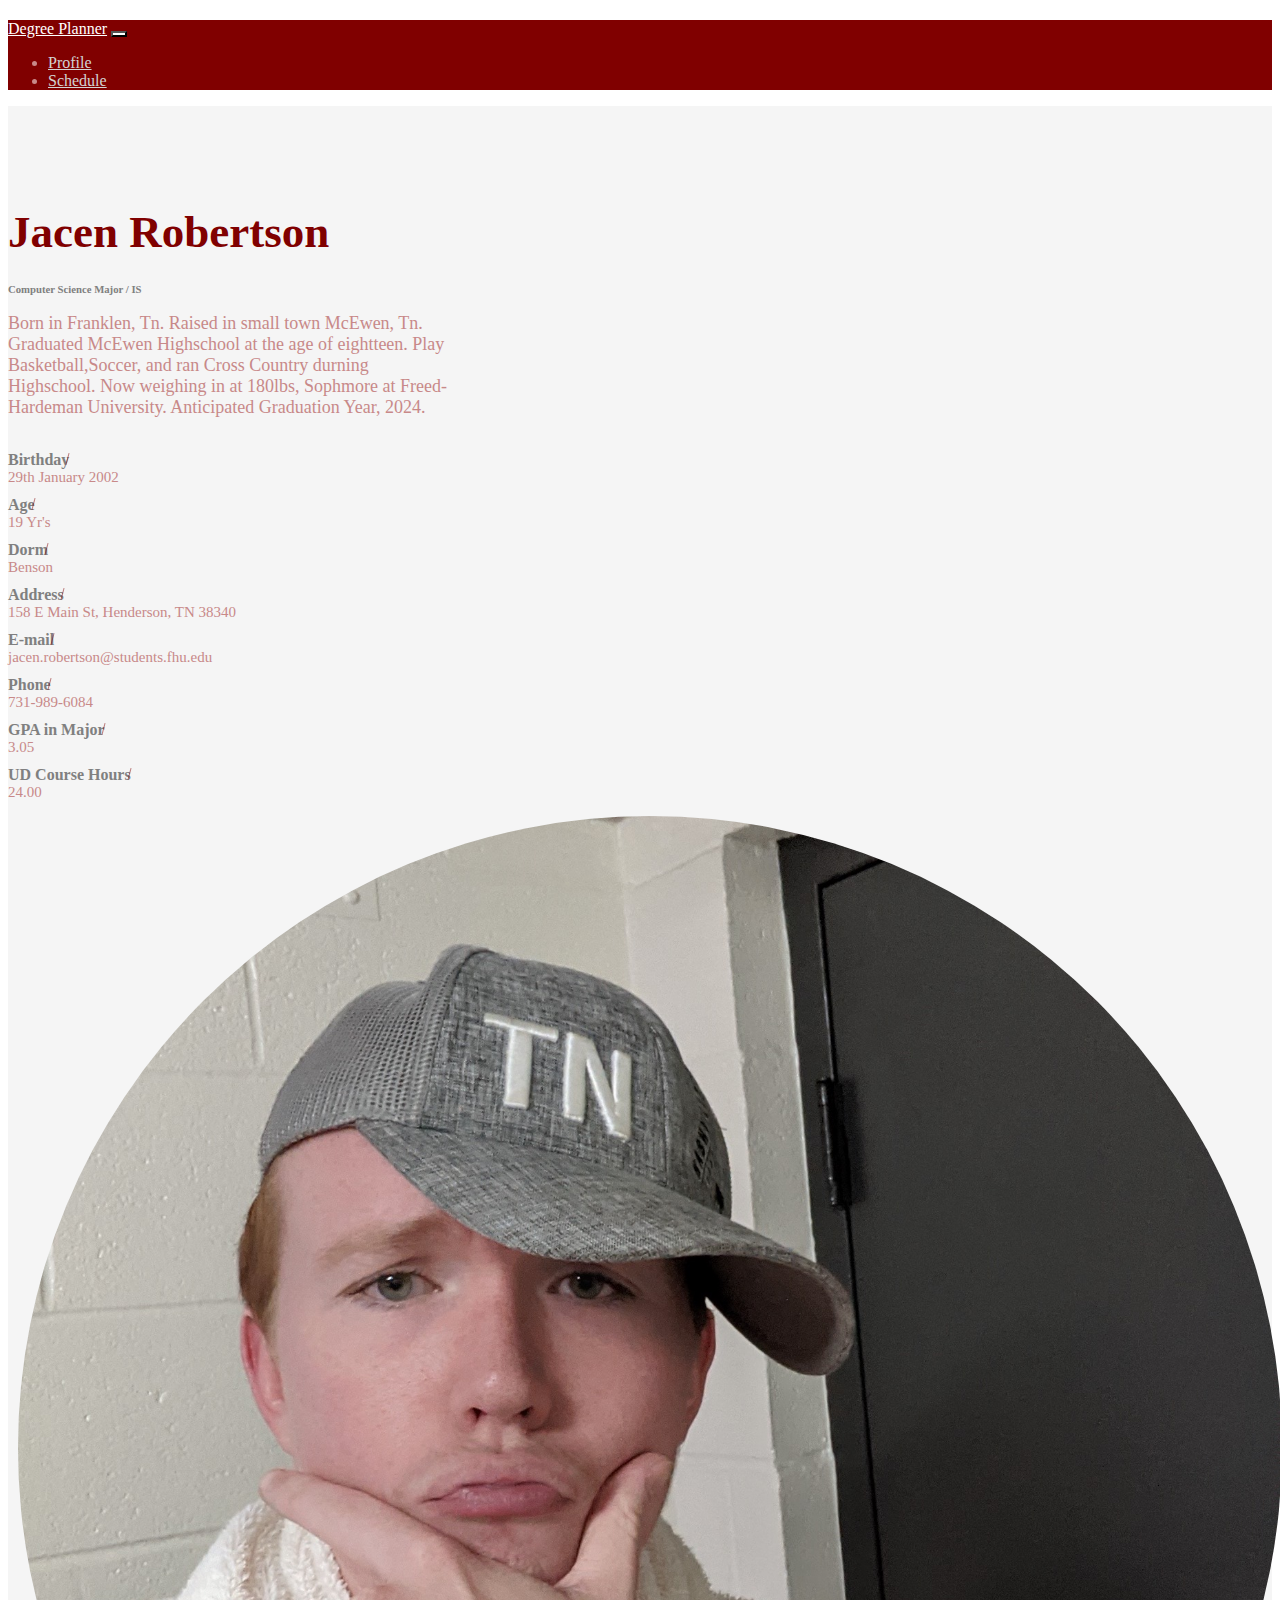
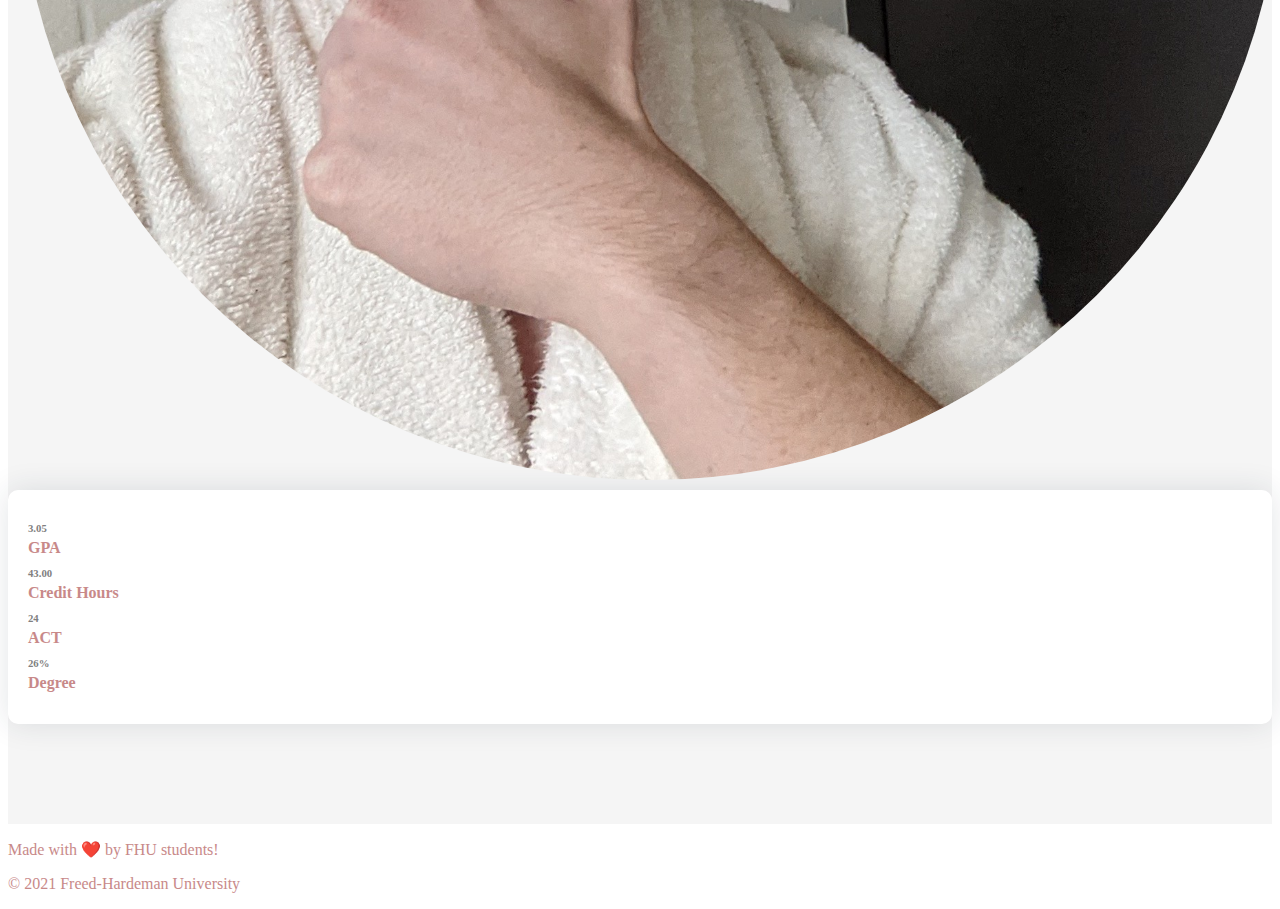
<file: index.html>
<!DOCTYPE html>
<html lang="en" class="h-100">
  <head>
    <!-- Required meta tags -->
    <meta charset="utf-8" />
    <meta name="viewport" content="width=device-width, initial-scale=1" />

    <!-- Bootstrap CSS -->
    <link
      href="https://cdn.jsdelivr.net/npm/bootstrap@5.1.1/dist/css/bootstrap.min.css"
      rel="stylesheet"
      integrity="sha384-F3w7mX95PdgyTmZZMECAngseQB83DfGTowi0iMjiWaeVhAn4FJkqJByhZMI3AhiU"
      crossorigin="anonymous"
    />

    <link rel="preconnect" href="https://fonts.googleapis.com" />
    <link rel="preconnect" href="https://fonts.gstatic.com" crossorigin />
    <link
      href="https://fonts.googleapis.com/css2?family=Nunito+Sans:wght@200;300;400;600;800&display=swap"
      rel="stylesheet"
    />

    <link rel="stylesheet" href="styleprofile.css" />
    <title>Degree Plannr | Dashboard</title>
  </head>
  <body class="d-flex flex-column h-100">

    <!-- TODO -->
    <!-- Navbar -->
    <nav class="navbar fixed-top navbar-expand-lg navbar-light" style="background-color: maroon;">
      <div class="container-fluid">
        <a class="navbar-brand" href="#" style="color: white;">Degree Planner</a>
        <button class="navbar-toggler" type="button" style="background-color: white;" data-bs-toggle="collapse" data-bs-target="#navbarNav" aria-controls="navbarNav" aria-expanded="false" aria-label="Toggle navigation">
          <span class="navbar-toggler-icon"></span>
        </button>
        <div class="collapse navbar-collapse" id="navbarNav">
          <ul class="navbar-nav">
            <li class="nav-item">
              <a class="nav-link"  href="index.html" style="color: lightgray;">Profile</a>
            </li>
            <li class="nav-item">
              <a class="nav-link" href="schedule.html" style="color: lightgray;">Schedule</a>
            </li>
            <!-- <li class="nav-item">
              <a class="nav-link" href="#">Pricing</a>
            </li>
            <li class="nav-item">
              <a class="nav-link disabled">Disabled</a> -->
            <!-- </li> -->
          </ul>
        </div>
      </div>
    </nav>


    <!-- profile -->
    <section class="section about-section gray-bg" id="about">
      <div class="container">
          <div class="row align-items-center flex-row-reverse">
              <div class="col-lg-6">
                  <div class="about-text go-to">
                      <h3 class="dark-color">Jacen Robertson</h3>
                      <h6 class="theme-color lead">Computer Science Major / IS</h6>
                      <p>Born in Franklen, Tn. Raised in small town McEwen, Tn. Graduated McEwen Highschool at the age of eightteen. Play Basketball,Soccer, and ran Cross Country durning Highschool. Now weighing in at 180lbs, Sophmore at Freed-Hardeman University. Anticipated Graduation Year, 2024. </p>
                      <div class="row about-list">
                          <div class="col-md-6">
                              <div class="media">
                                  <label>Birthday</label>
                                  <p>29th January 2002</p>
                              </div>
                              <div class="media">
                                  <label>Age</label>
                                  <p>19 Yr's</p>
                              </div>
                              <div class="media">
                                  <label>Dorm</label>
                                  <p>Benson</p>
                              </div>
                              <div class="media">
                                  <label>Address</label>
                                  <p>158 E Main St, Henderson, TN 38340</p>
                              </div>
                          </div>
                          <div class="col-md-6">
                              <div class="media">
                                  <label>E-mail</label>
                                  <p>jacen.robertson@students.fhu.edu</p>
                              </div>
                              <div class="media">
                                  <label>Phone</label>
                                  <p>731-989-6084</p>
                              </div>
                              <div class="media">
                                  <label>GPA in Major</label>
                                  <p>3.05</p>
                              </div>
                              <div class="media">
                                  <label>UD Course Hours</label>
                                  <p>24.00</p>
                              </div>
                          </div>
                      </div>
                  </div>
              </div>
              <div class="col-lg-6">
                  <div class="about-avatar">
                      <img src="images/robertson_jacen_assignment.jpg" title="" alt="">
                  </div>
              </div>
          </div>
          <div class="counter">
              <div class="row">
                  <div class="col-6 col-lg-3">
                      <div class="count-data text-center">
                          <h6 class="count h2" data-to="500" data-speed="500">3.05</h6>
                          <p class="m-0px font-w-600">GPA</p>
                      </div>
                  </div>
                  <div class="col-6 col-lg-3">
                      <div class="count-data text-center">
                          <h6 class="count h2" data-to="150" data-speed="150">43.00</h6>
                          <p class="m-0px font-w-600">Credit Hours</p>
                      </div>
                  </div>
                  <div class="col-6 col-lg-3">
                      <div class="count-data text-center">
                          <h6 class="count h2" data-to="850" data-speed="850">24</h6>
                          <p class="m-0px font-w-600">ACT</p>
                      </div>
                  </div>
                  <div class="col-6 col-lg-3">
                      <div class="count-data text-center">
                          <h6 class="count h2" data-to="190" data-speed="190">26%</h6>
                          <p class="m-0px font-w-600">Degree</p>
                      </div>
                  </div>
              </div>
          </div>
      </div>
  </section>


    <!-- Footer -->
    <footer class="mt-auto bg-dark text-light py-4">
      <div class="container-fluid">
        <div class="row">
          <div class="col">
            <p>Made with ❤️ by FHU students!</p>
          </div>

          <div class="col-md-3">
            <p>&copy; 2021 Freed-Hardeman University</p>
          </div>
        </div>
      </div>
    </footer>
         
    <!-- Option 1: Bootstrap Bundle with Popper -->
    <script
      src="https://cdn.jsdelivr.net/npm/bootstrap@5.1.1/dist/js/bootstrap.bundle.min.js"
      integrity="sha384-/bQdsTh/da6pkI1MST/rWKFNjaCP5gBSY4sEBT38Q/9RBh9AH40zEOg7Hlq2THRZ"
      crossorigin="anonymous"
    ></script>

    <script src="app.js"></script>
    
  </body>
</html>
</file>
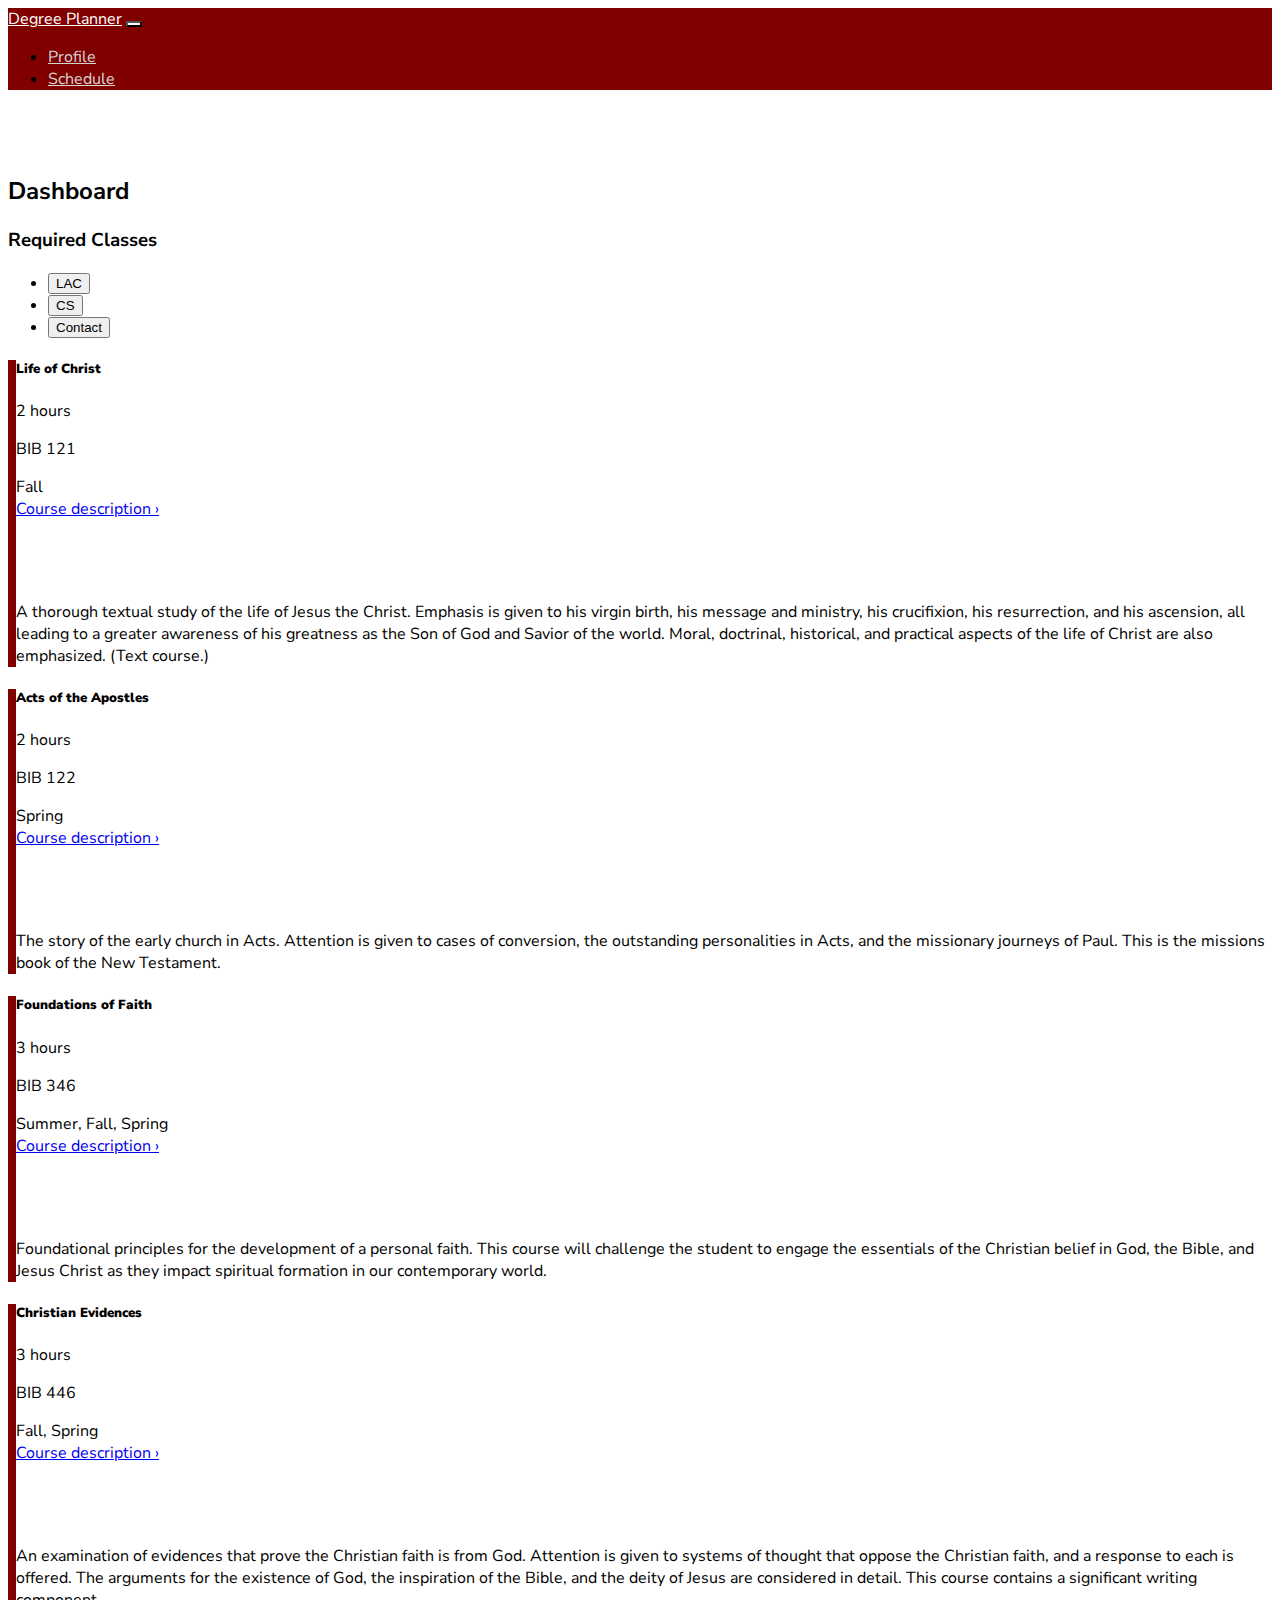
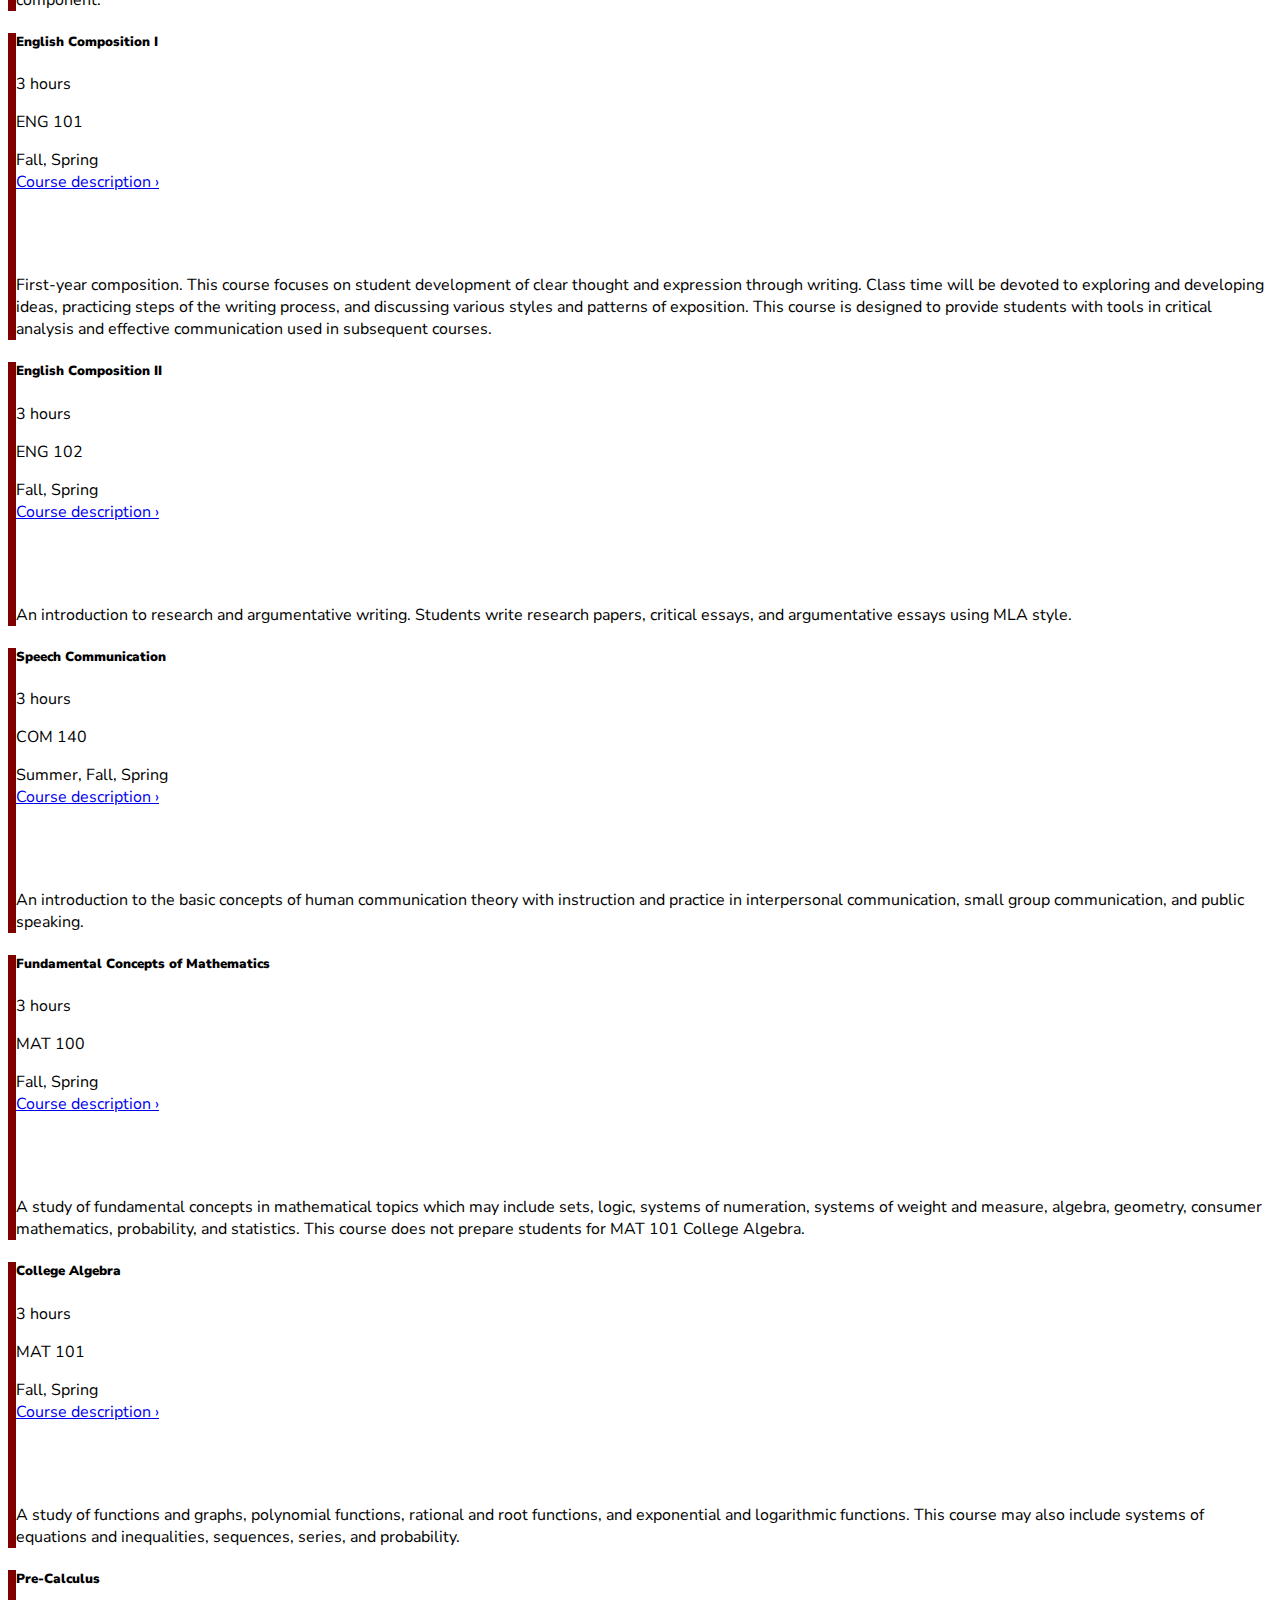
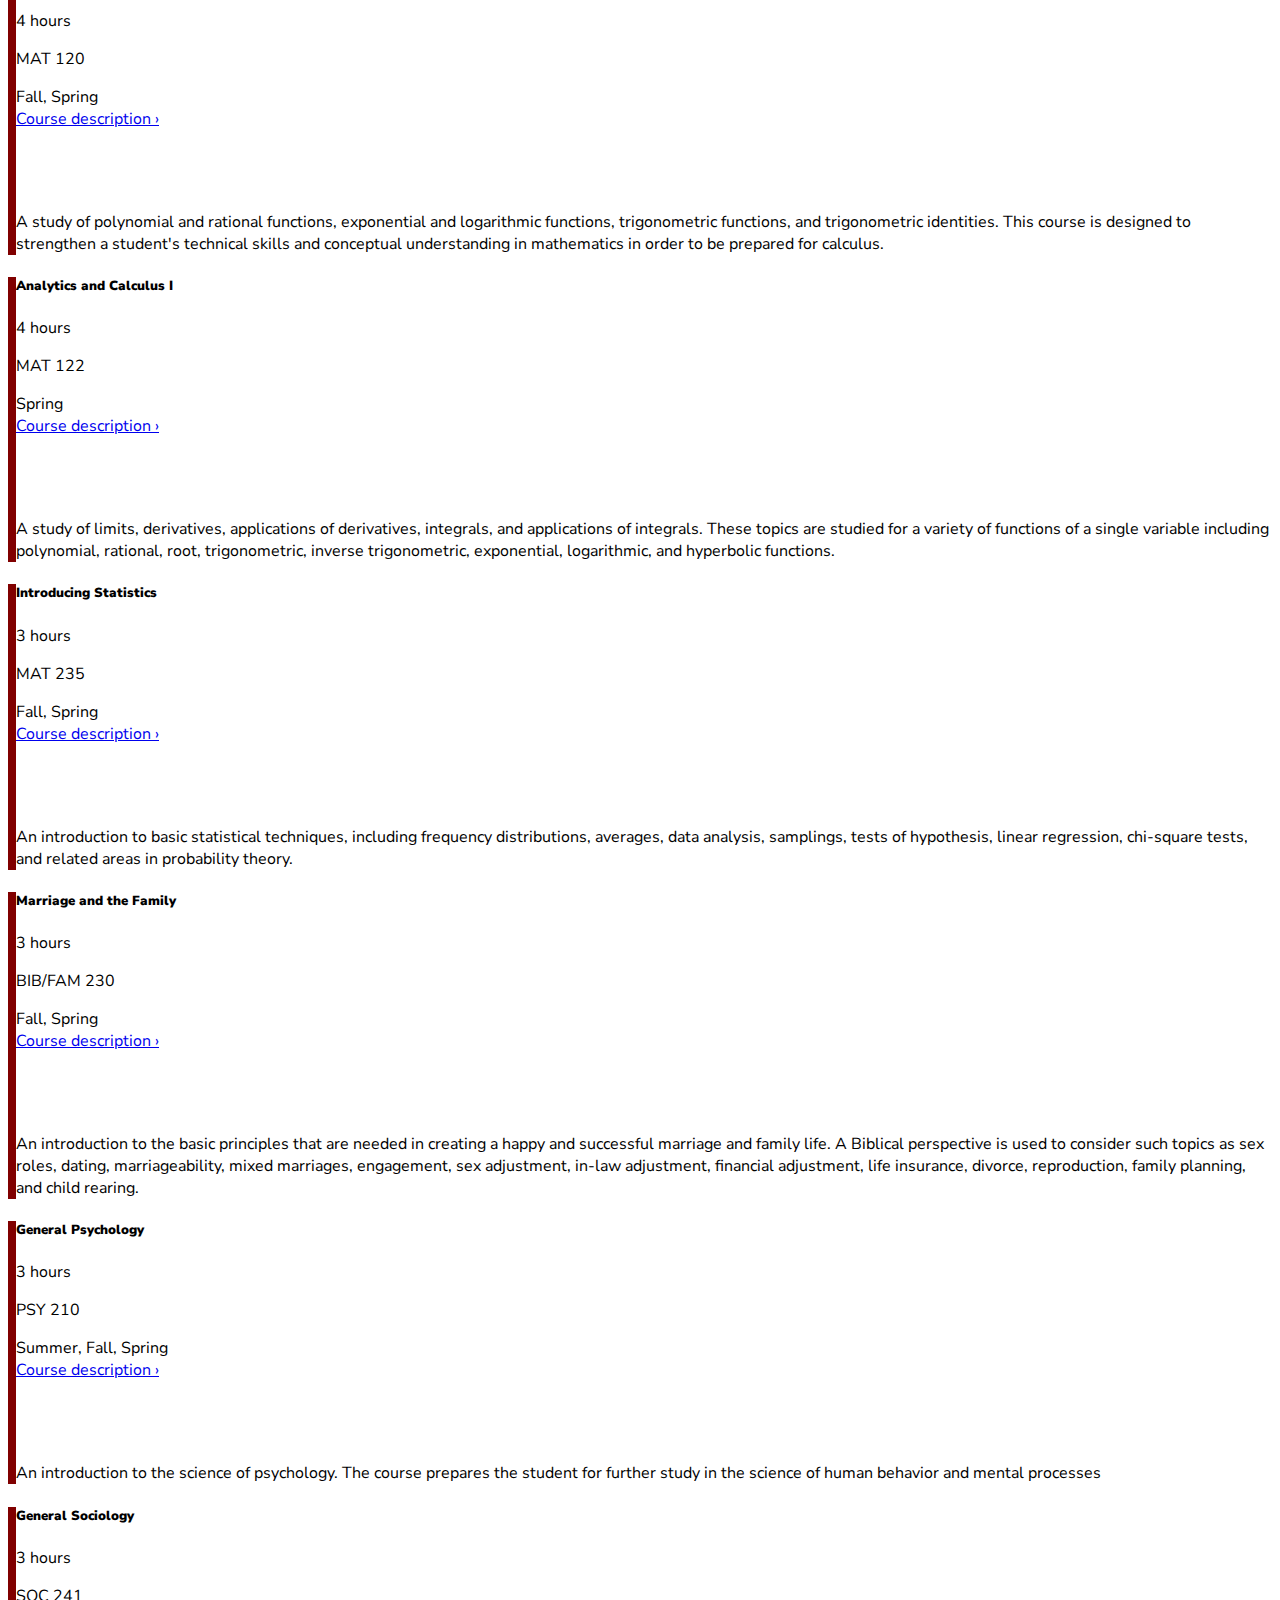
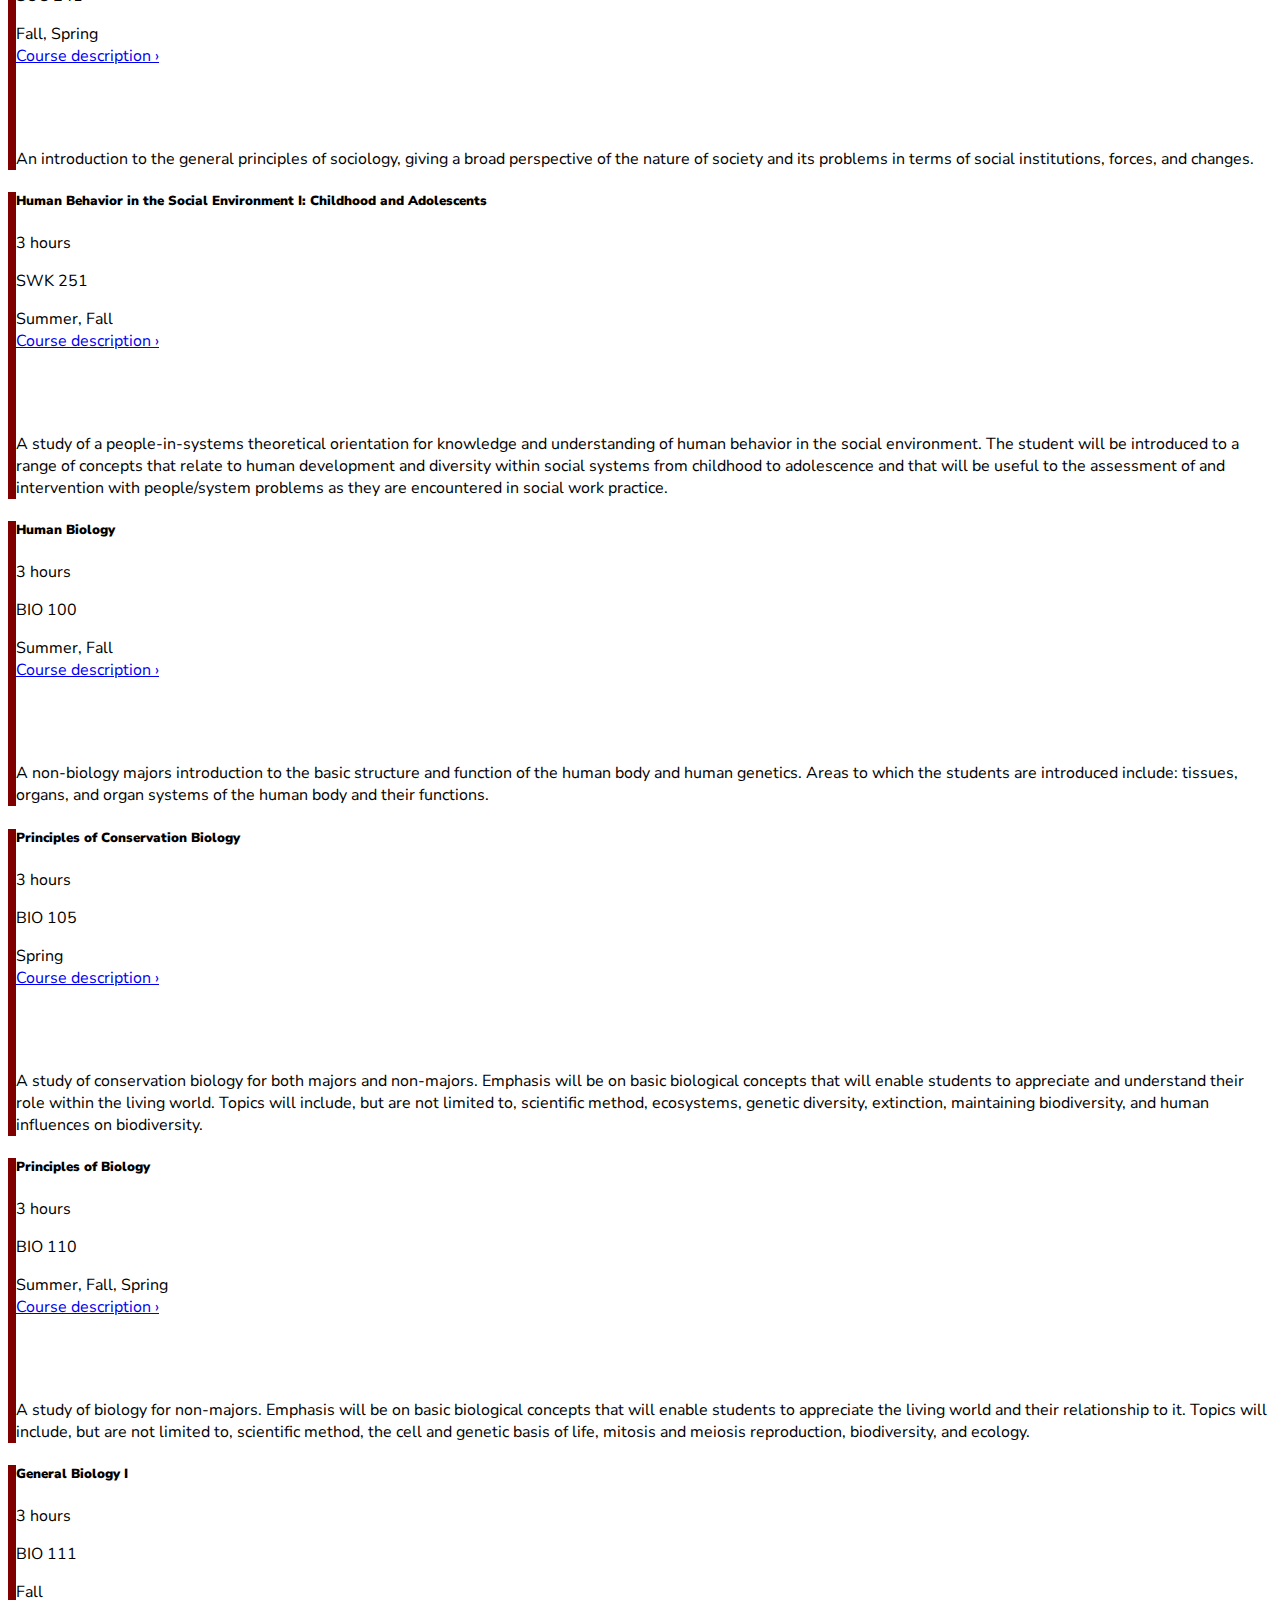
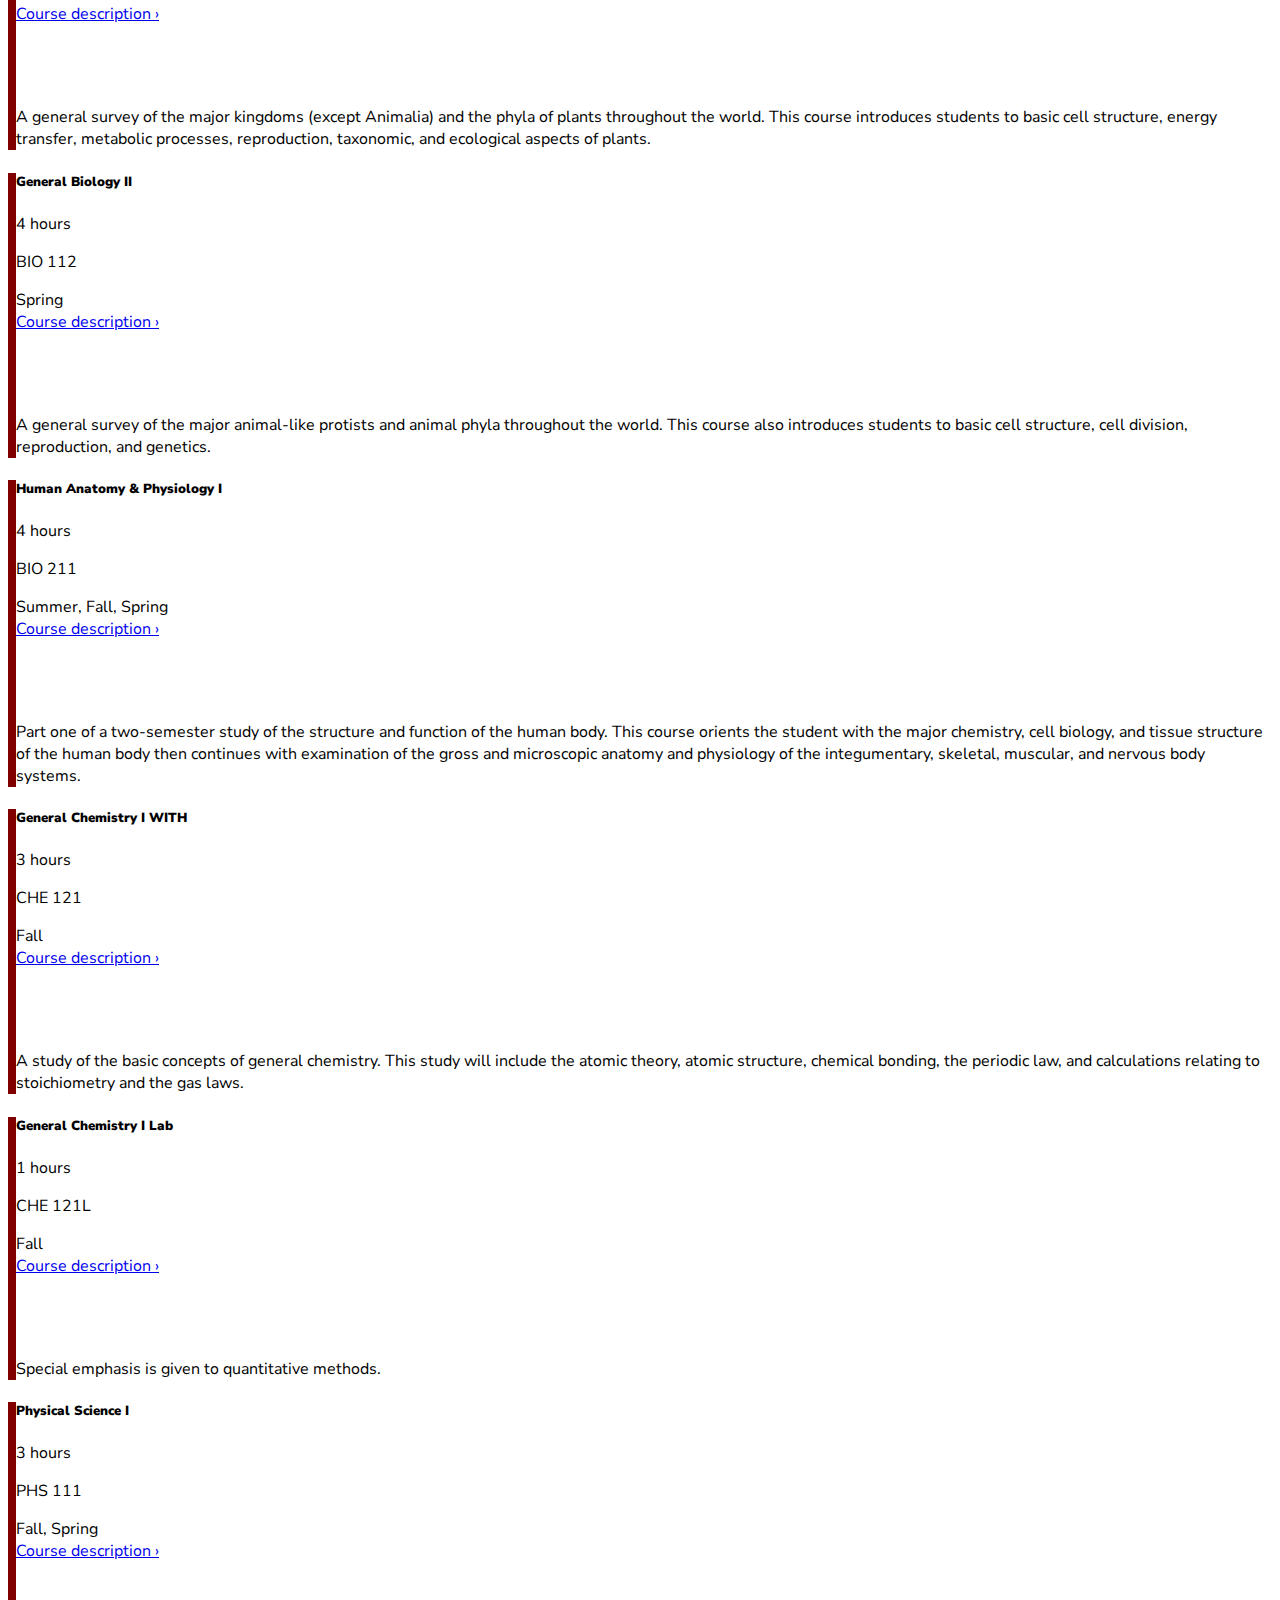
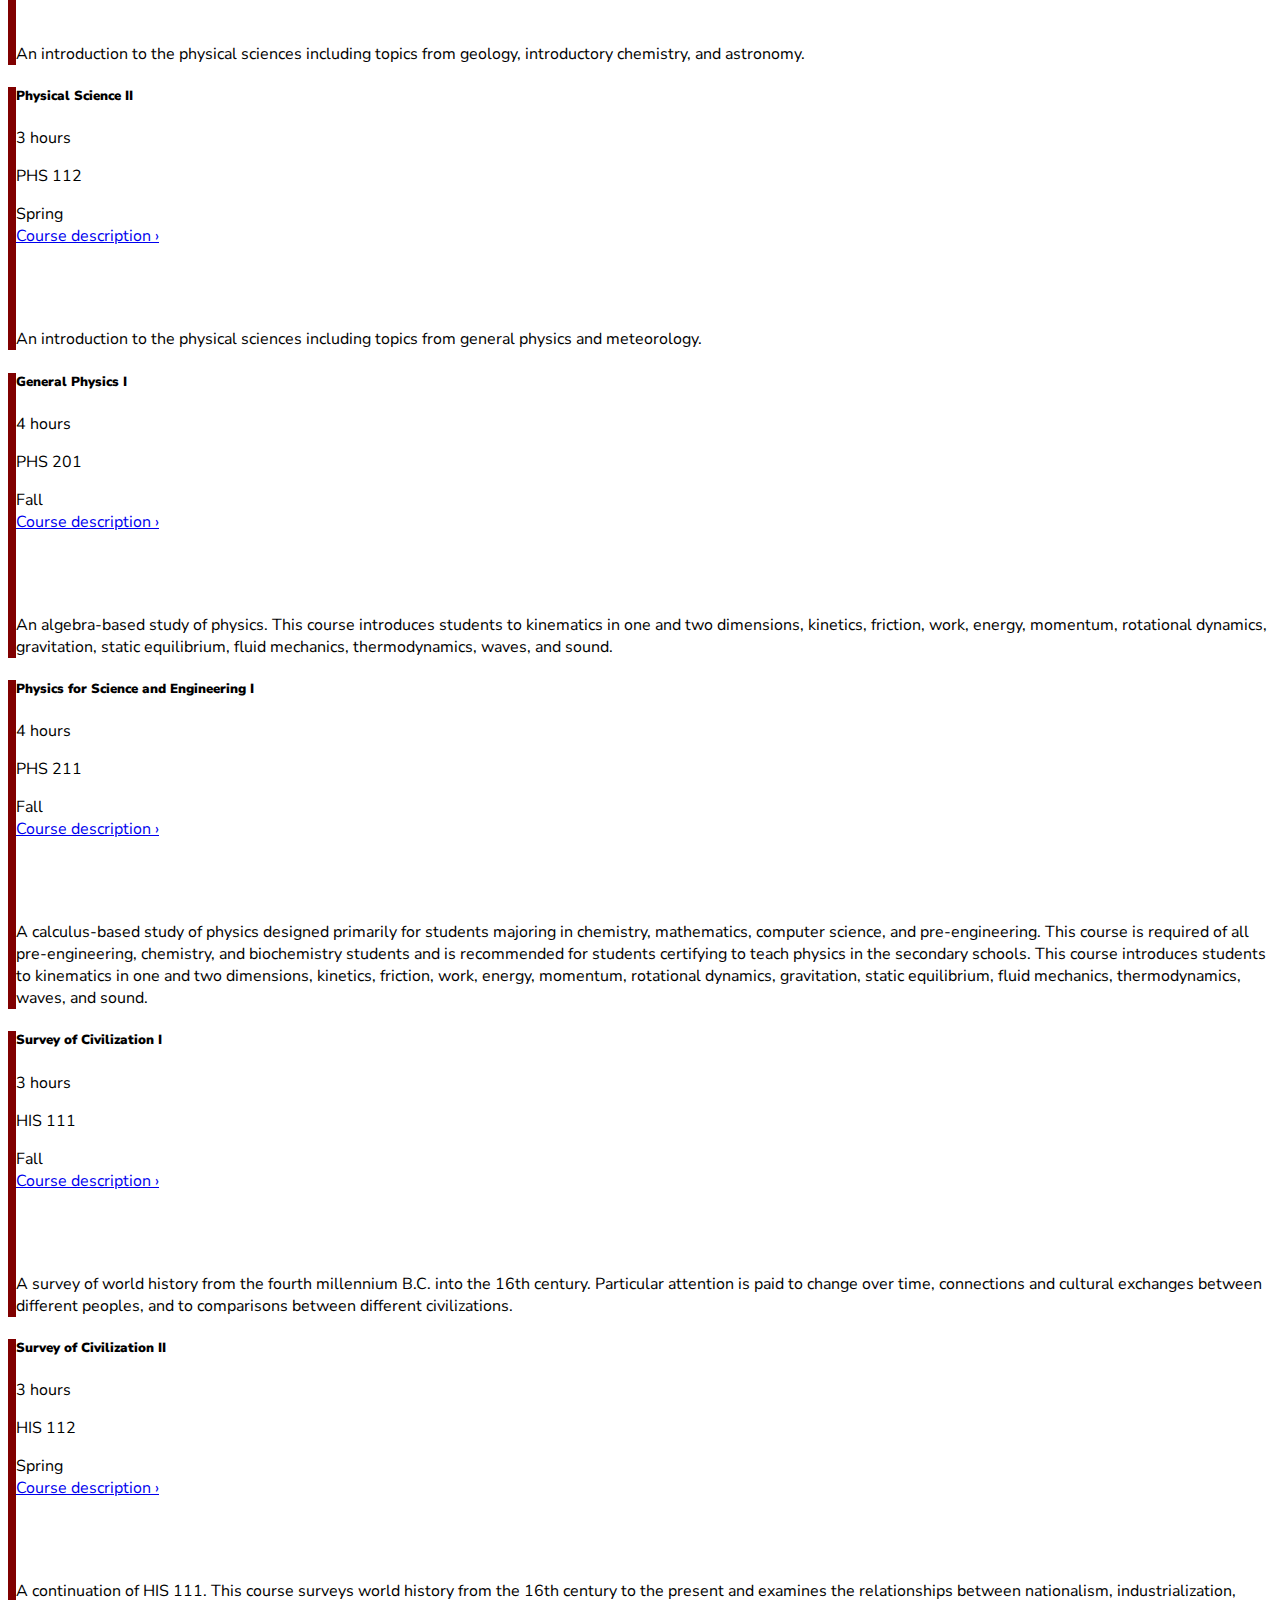
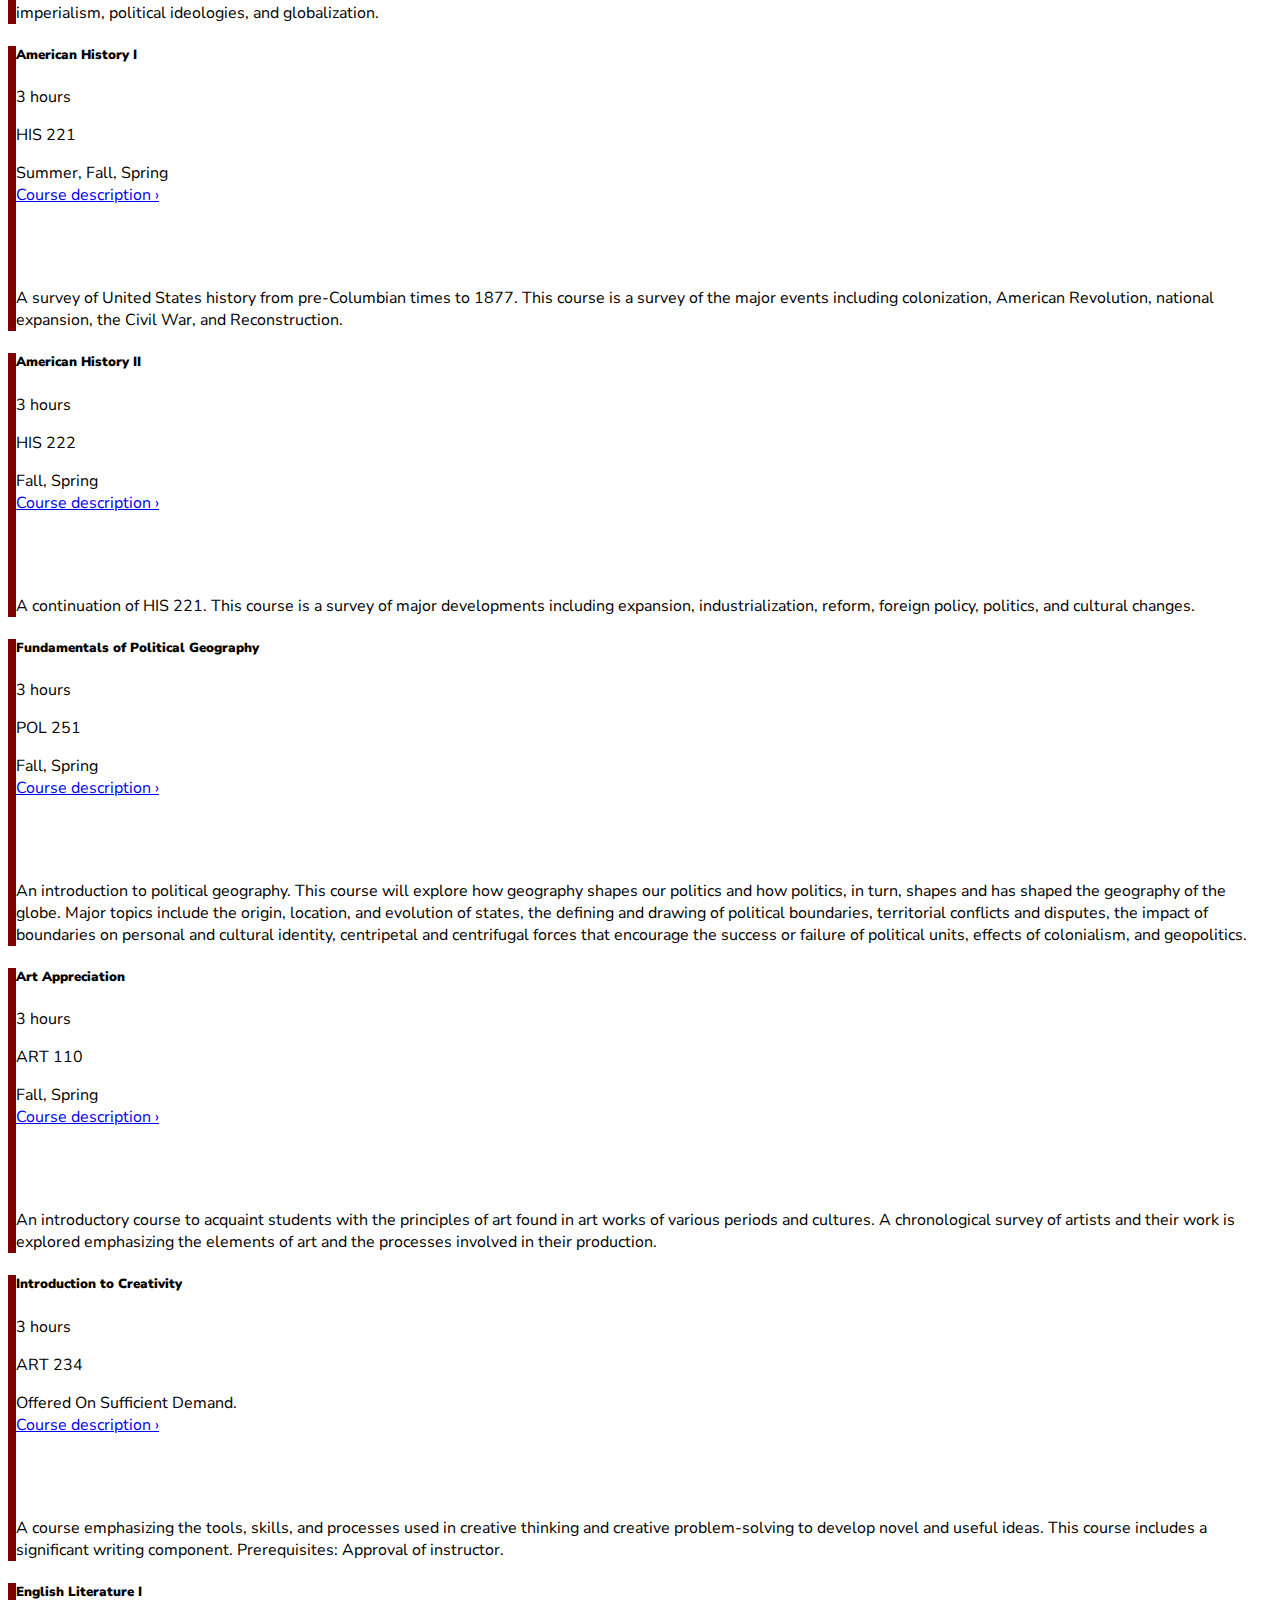
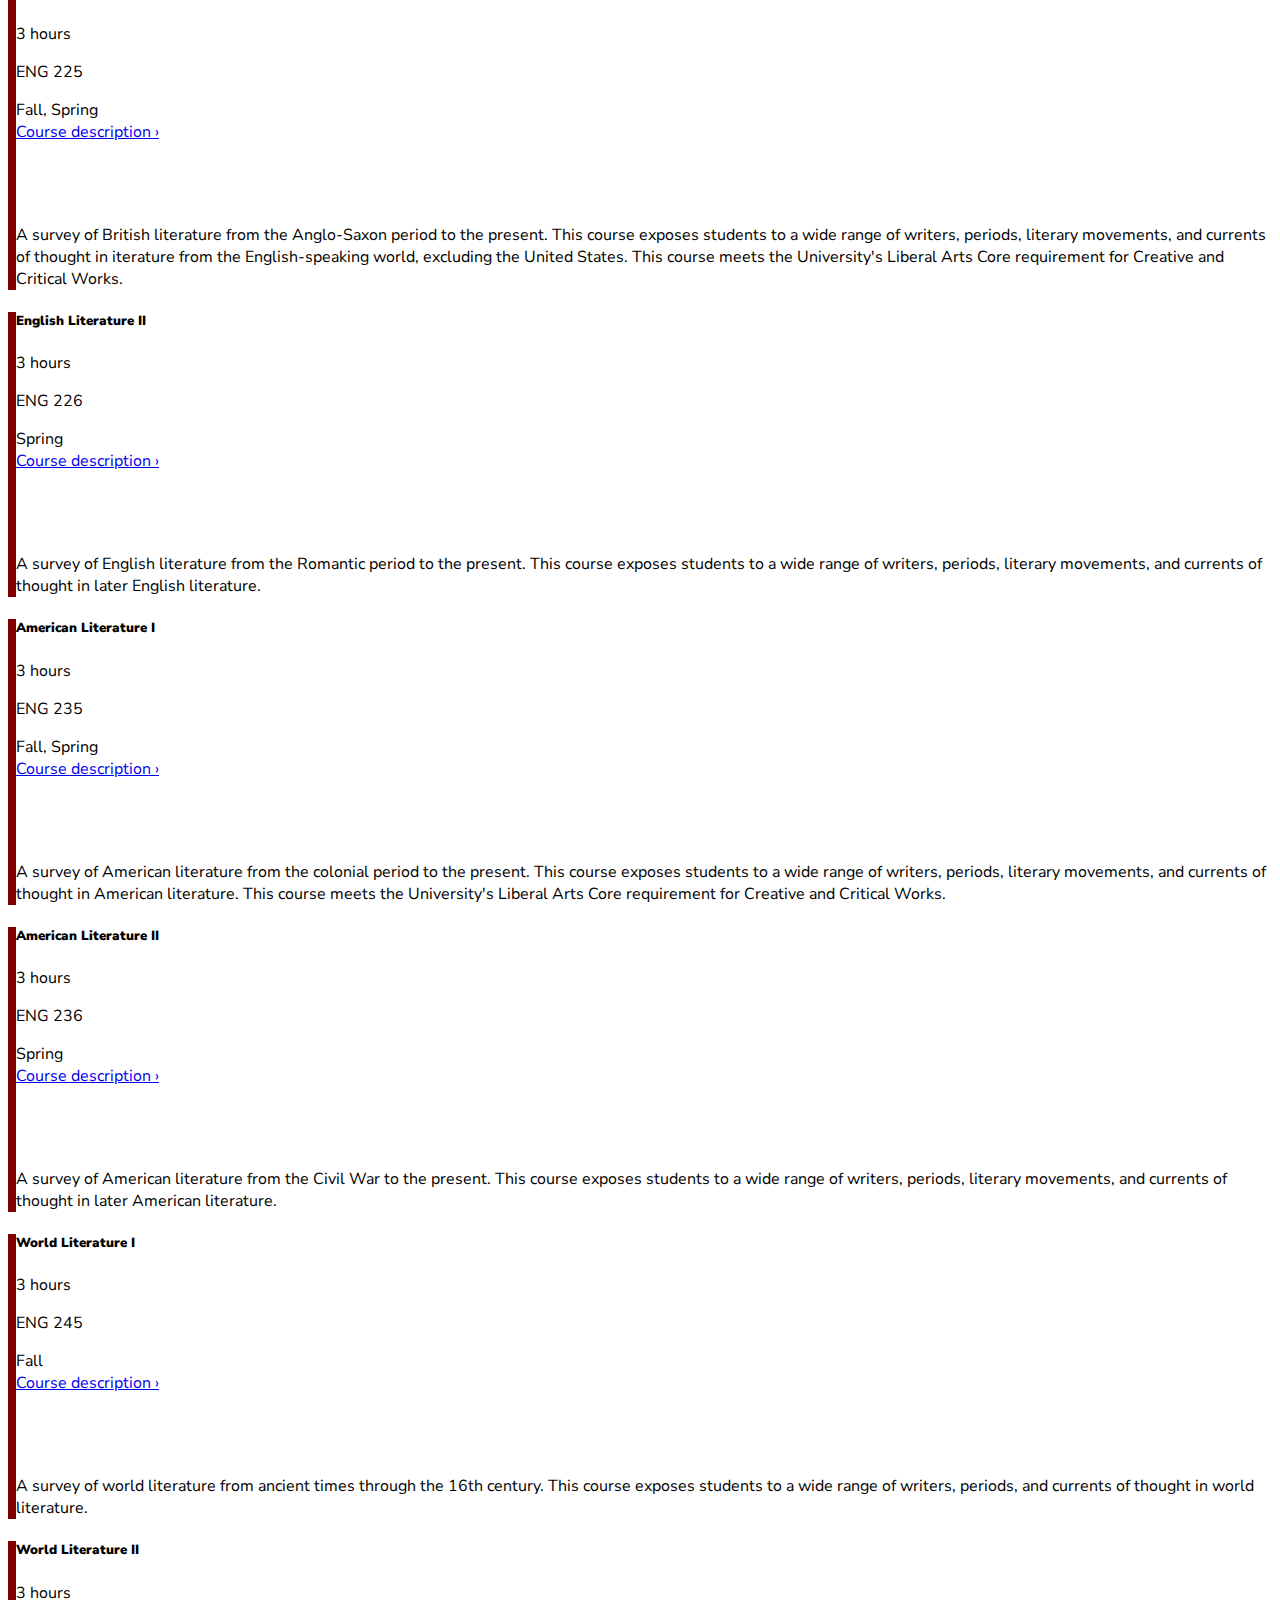
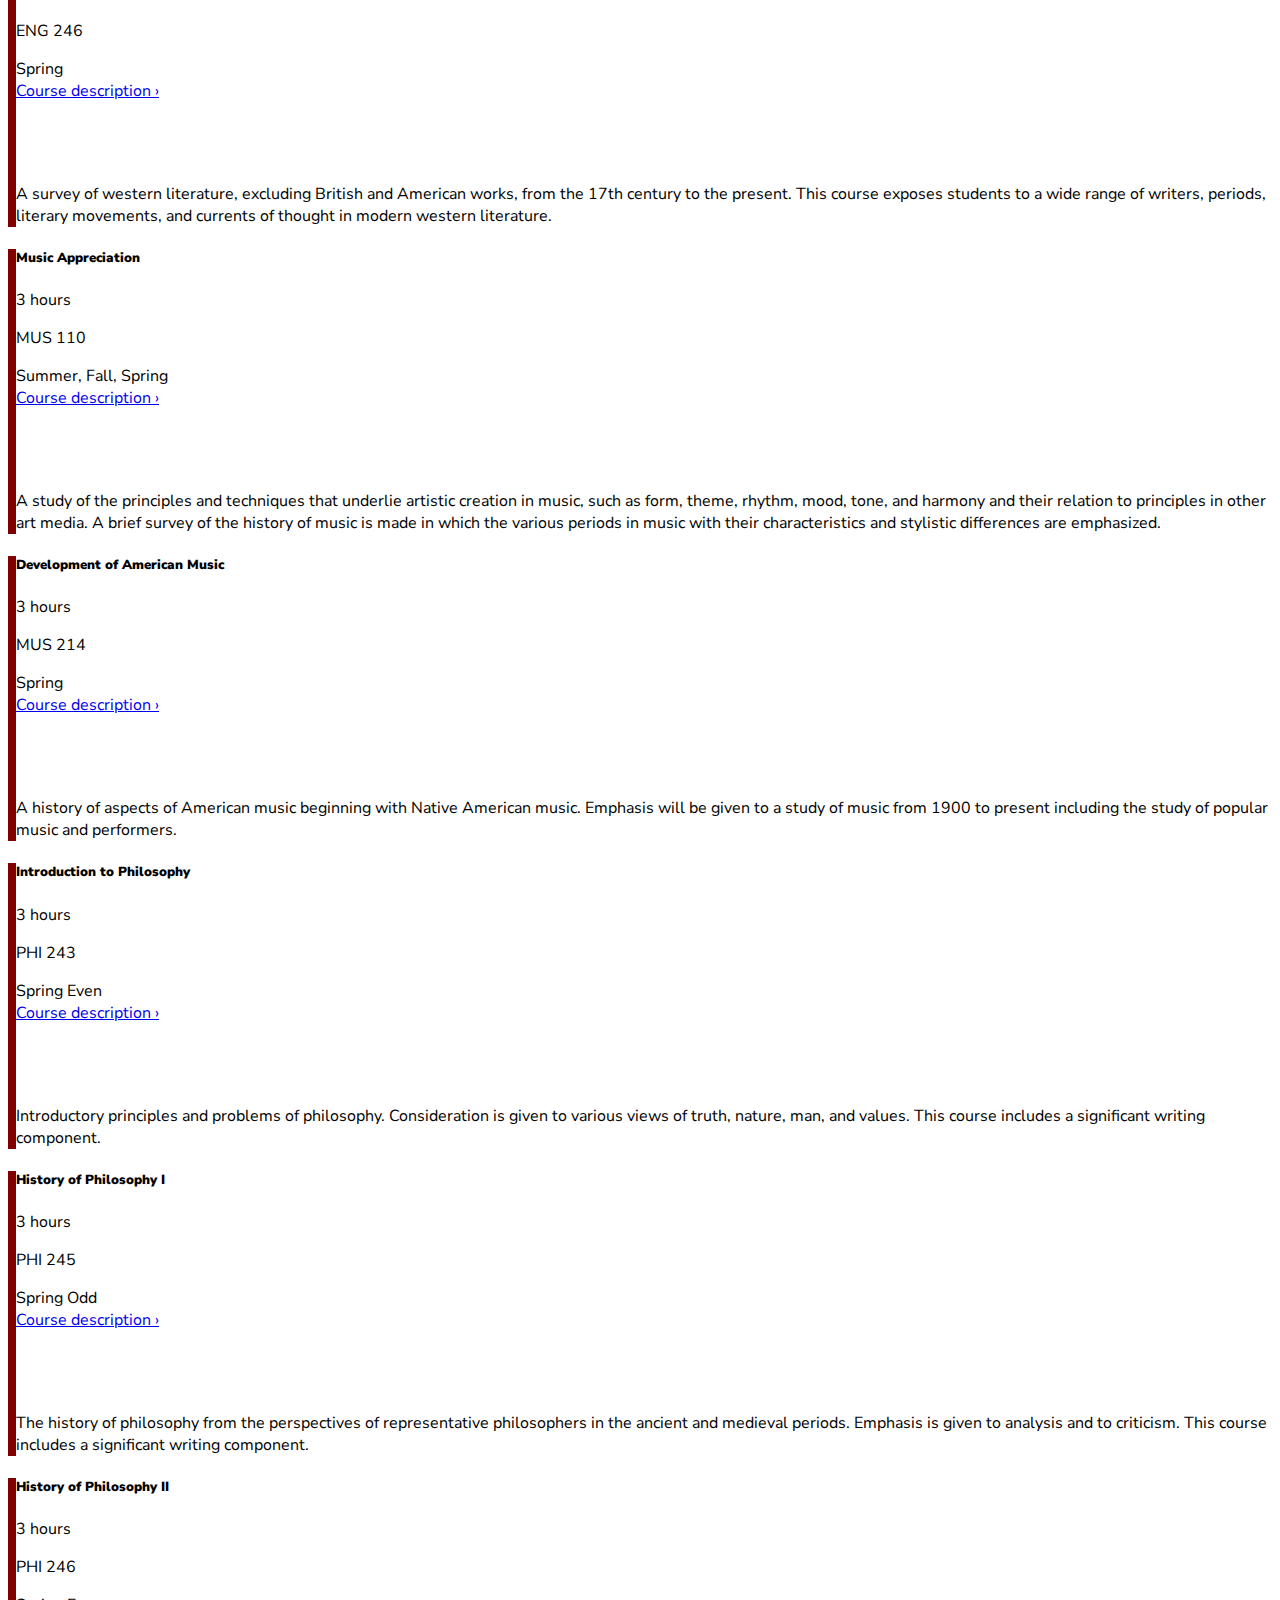
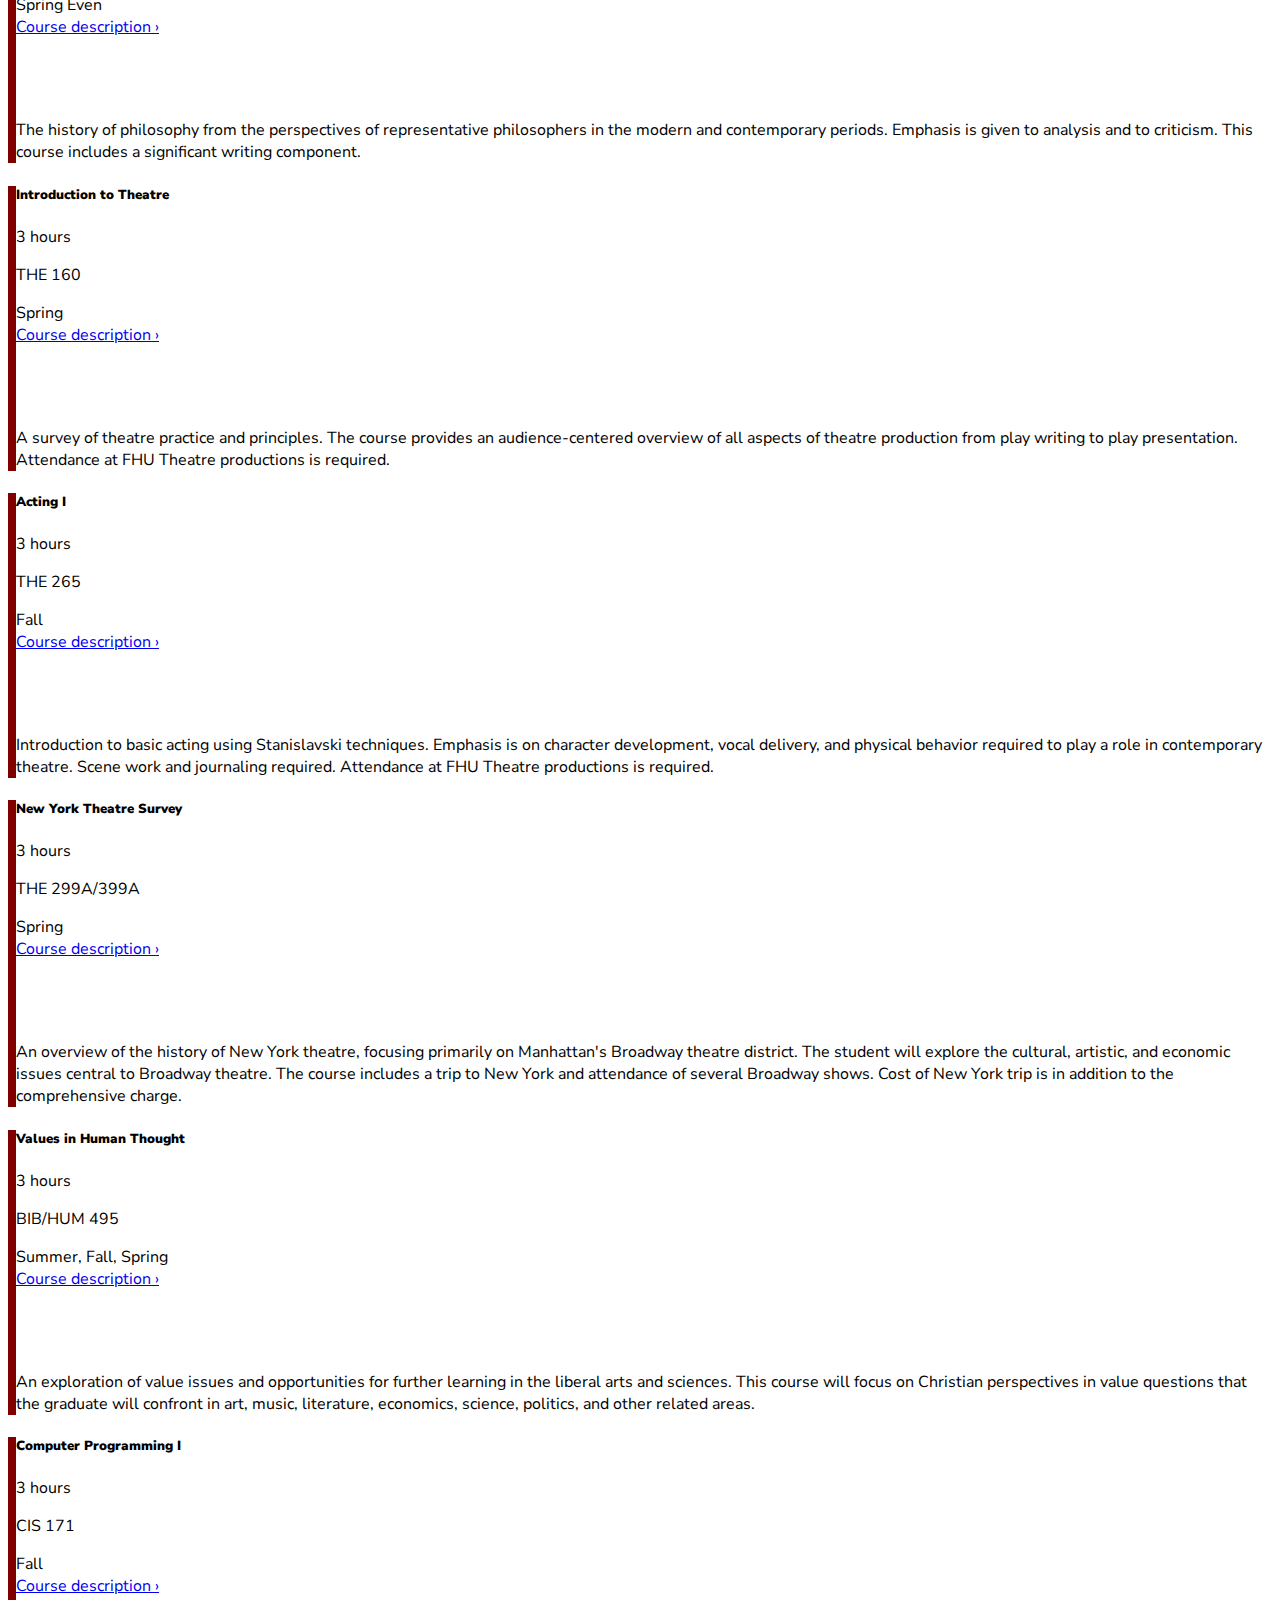
<file: schedule.html>
<!DOCTYPE html>
<html lang="en" class="h-100">
  <head>
    <!-- Required meta tags -->
    <meta charset="utf-8" />
    <meta name="viewport" content="width=device-width, initial-scale=1" />

    <!-- Bootstrap CSS -->
    <link
      href="https://cdn.jsdelivr.net/npm/bootstrap@5.1.1/dist/css/bootstrap.min.css"
      rel="stylesheet"
      integrity="sha384-F3w7mX95PdgyTmZZMECAngseQB83DfGTowi0iMjiWaeVhAn4FJkqJByhZMI3AhiU"
      crossorigin="anonymous"
    />

    <link rel="preconnect" href="https://fonts.googleapis.com" />
    <link rel="preconnect" href="https://fonts.gstatic.com" crossorigin />
    <link
      href="https://fonts.googleapis.com/css2?family=Nunito+Sans:wght@200;300;400;600;800&display=swap"
      rel="stylesheet"
    />

    <link rel="stylesheet" href="style.css" />
    <title>Degree Plannr | Dashboard</title>
  </head>
  <body class="d-flex flex-column h-100">

    <!-- TODO -->
    <!-- Navbar -->
    <nav class="navbar fixed-top navbar-expand-lg navbar-light" style="background-color: maroon;">
      <div class="container-fluid ">
        <a class="navbar-brand" href="#" style="color: white;">Degree Planner</a>
        <button class="navbar-toggler" type="button" style="background-color: white;" data-bs-toggle="collapse" data-bs-target="#navbarNav" aria-controls="navbarNav" aria-expanded="false" aria-label="Toggle navigation">
          <span class="navbar-toggler-icon"></span>
        </button>
        <div class="collapse navbar-collapse" id="navbarNav">
          <ul class="navbar-nav">
            <li class="nav-item">
              <a class="nav-link" href="index.html" style="color:lightgray ;">Profile</a>
            </li>
            <li class="nav-item">
              <a class="nav-link" href="schedule.html" style="color: lightgray;">Schedule</a>
            </li>
            <!-- <li class="nav-item">
              <a class="nav-link" href="#">Pricing</a>
            </li>
            <li class="nav-item">
              <a class="nav-link disabled">Disabled</a>
            </li> -->
          </ul>
        </div>
      </div>
    </nav>


    <!-- Main Content -->
    <div class="container-fluid">
      <div class="row">
        <h2 class="dashboard">Dashboard</h2>
      </div>
      <div class="row main-content">
        <!-- Classes -->
        <div class="col-lg-4 required-classes">
          <h3>Required Classes</h3>

          <ul class="nav nav-tabs" id="coursesTab" role="tablist">
            <li class="nav-item" role="presentation">
              <button
                class="nav-link active"
                id="lac-tab"
                data-bs-toggle="tab"
                data-bs-target="#lac"
                type="button"
                role="tab"
                aria-controls="lac"
                aria-selected="true"
              >
                LAC
              </button>
            </li>
            <li class="nav-item" role="presentation">
              <button
                class="nav-link"
                id="cs-tab"
                data-bs-toggle="tab"
                data-bs-target="#cs"
                type="button"
                role="tab"
                aria-controls="cs"
                aria-selected="false"
              >
                CS
              </button>
            </li>
            <li class="nav-item" role="presentation">
              <button
                class="nav-link"
                id="contact-tab"
                data-bs-toggle="tab"
                data-bs-target="#contact"
                type="button"
                role="tab"
                aria-controls="contact"
                aria-selected="false"
              >
                Contact
              </button>
            </li>
          </ul>
          <div class="tab-content px-3" id="coursesTabContent">
            <div
              class="tab-pane fade show active"
              id="lac"
              role="tabpanel"
              aria-labelledby="lac-tab"
            >
              <!-- LAC Requirements -->
              <div class="my-4" id="lac-reqs">

                <!-- <div class="card my-2">
                  <div class="card-body">
                    <div class="row">
                      <h5 class="card-title col">
                        <b>Life of Christ</b>
                      </h5>
                      <p class="col-3 text-end">2 hours</p>
                    </div>

                    <div class="row">
                      <div class="col">
                        <p class="card-subtitle">BIB 121</p>
                      </div>
                      <div class="col-4 text-end">
                        <span class="text-muted">Fall</span>
                      </div>
                    </div>
                    <a
                      href="#bib121"
                      class="card-link fw-light"
                      data-bs-toggle="collapse"
                      role="button"
                      aria-expanded="false"
                      >Course description ›</a
                    >
                    <div
                      class="course-description collapse card-text"
                      id="bib121"
                    >
                      <p class="text-muted card-text">
                        A thorough textual study of the life of Jesus the
                        Christ. Emphasis is given to his virgin birth, his
                        message and ministry, his crucifixion, his resurrection,
                        and his ascension, all leading to a greater awareness of
                        his greatness as the Son of God and Savior of the world.
                        Moral, doctrinal, historical, and practical aspects of
                        the life of Christ are also emphasized. (Text course.)
                      </p>
                      
                    </div>
                  </div>
                </div> -->

                <!-- <div class="card my-2">
                  <div class="card-body">
                    <div class="row">
                      <h5 class="card-title col">
                        <b>Speech</b>
                      </h5>
                      <p class="col-3 text-end">2 hours</p>
                    </div>

                    <div class="row">
                      <div class="col">
                        <p class="card-subtitle">BIB 121</p>
                      </div>
                      <div class="col-4 text-end">
                        <span class="text-muted">Fall, Spring</span>
                      </div>
                    </div>
                   
                    <a
                      href="#cis171"
                      class="card-link fw-light"
                      data-bs-toggle="collapse"
                      role="button"
                      aria-expanded="false"
                      >Course description ›</a
                    >
                    <div
                      class="course-description collapse card-text"
                      id="cis171"
                    >
                      <p class="text-muted card-text">
                        A study of the design of algorithms, pseudocode, data
                        types, control structures, arrays, program testing, and
                        text file processing using a high-level programming
                        language.
                      </p>
                      <p class="card-text small">
                        Corequisite: MAT 101 College Algebra.
                      </p>
                    </div>
                  </div>
                </div> -->
              </div>
            </div>
            <div
              class="tab-pane fade"
              id="cs"
              role="tabpanel"
              aria-labelledby="profile-cs"
            >
              <!-- CS Requirements -->
              <div class="my-4" id="cs-reqs">
        

              </div>
            </div>
            <div
              class="tab-pane fade"
              id="contact"
              role="tabpanel"
              aria-labelledby="contact-tab"
            >
              ...
            </div>
          </div>
        </div>

        <!-- Semester Schedules -->
        <div class="col-lg-6 semester-schedules">
          <h3>Semester Schedules</h3>

          <!-- 1 -->

          <div class="accordion my-4" id="fall2020">
            <div class="accordion-item">
              <h2 class="accordion-header" id="fall2020heading">
                <button
                  class="accordion-button"
                  type="button"
                  data-bs-toggle="collapse"
                  data-bs-target="#fall2020schedule"
                  aria-expanded="true"
                  aria-controls="fall2020schedule"
                >
                  <h4 class="my-0">Fall 2020</h4>
                </button>
              </h2>
              <div
                id="fall2020schedule"
                class="accordion-collapse collapse show"
                aria-labelledby="fall2020heading"
              >
                <div class="accordion-body">
                  <table class="table table-hover">
                    <thead>
                      <th>Course</th>
                      <td></td>
                      <td></td>
                      <th>Credits</th>
                    </thead>
                    <tr>
                      <td>BIB 121</td>
                      <td>
                        <span class="fw-bold"> The Life of Christ </span>
                      </td>
                      <td>
                        <span class="badge bg-primary"> LAC </span>
                      </td>
                      <td>2</td>
                    </tr>
                    <tr>
                      <td>CIS 171</td>
                      <td>
                        <span class="fw-bold">Computer Programming I</span>
                      </td>
                      <td>
                        <span class="badge bg-secondary"> CS </span>
                      </td>
                      <td>3</td>
                    </tr>
                    <tr>
                      <td>COM 140</td>
                      <td>
                        <span class="fw-bold">Speech</span>
                      </td>
                      <td>
                        <span class="badge bg-primary"> LAC </span>
                      </td>
                      <td>3</td>
                    </tr>
                    <tr>
                      <td>CYB 101</td>
                      <td>
                        <span class="fw-bold">Intro to Cybersecurity</span>
                      </td>
                      <td>
                        <span class="badge bg-secondary"> CS </span>
                      </td>
                      <td>3</td>
                    </tr>
                    <tr>
                      <td>MAT 120</td>
                      <td>
                        <span class="fw-bold">Precalculus</span>
                      </td>
                      <td>
                        <span class="badge bg-primary"> LAC </span>
                      </td>
                      <td>3</td>
                    </tr>
                    <tr>
                      <td></td>
                      <td></td>
                      <td></td>
                      <td class="fw-bold">14</td>
                    </tr>
                  </table>
                </div>
              </div>
            </div>
          </div>



          <!-- 2 -->

          <div class="accordion my-4" id="spring2021">
            <div class="accordion-item">
              <h2 class="accordion-header" id="spring2021heading">
                <button
                  class="accordion-button collapsed"
                  type="button"
                  data-bs-toggle="collapse"
                  data-bs-target="#spring2021schedule"
                  aria-expanded="false"
                  aria-controls="spring2021schedule"
                >
                  <h4 class="my-0">Spring 2021</h4>
                </button>
              </h2>
              <div
                id="spring2021schedule"
                class="accordion-collapse collapse"
                aria-labelledby="spring2021heading"
              >
                <div class="accordion-body">
                  <table class="table table-hover">
                    <thead>
                      <th>Course</th>
                      <td></td>
                      <td></td>
                      <th>Credits</th>
                    </thead>
                    <tr>
                      <td>CIS 172</td>
                      <td>
                        <span class="fw-bold"> Computer Programming II </span>
                      </td>
                      <td>
                        <span class="badge bg-secondary"> CS </span>
                      </td>
                      <td>3</td>
                    </tr>
                    <tr>
                      <td>ENG 102</td>
                      <td>
                        <span class="fw-bold">English Composition II</span>
                      </td>
                      <td>
                        <span class="badge bg-primary"> LAC </span>
                      </td>
                      <td>3</td>
                    </tr>
                    <tr>
                      <td>MAT 122</td>
                      <td>
                        <span class="fw-bold">Analytics & Calculus I</span>
                      </td>
                      <td>
                        <span class="badge bg-secondary"> CS </span>
                      </td>
                      <td>4</td>
                    </tr>
                    <tr>
                      <td>CYB 201</td>
                      <td>
                        <span class="fw-bold">Intro to Linux</span>
                      </td>
                      <td>
                        <span class="badge bg-secondary"> CS </span>
                      </td>
                      <td>3</td>
                    </tr>
                    <tr>
                      <td>BIB 122</td>
                      <td>
                        <span class="fw-bold">Acts of the Apostles</span>
                      </td>
                      <td>
                        <span class="badge bg-primary"> LAC </span>
                      </td>
                      <td>2</td>
                    </tr>
                    <tr>
                      <td></td>
                      <td></td>
                      <td></td>
                      <td class="fw-bold">15</td>
                    </tr>
                  </table>
                </div>
              </div>
            </div>
          </div>



          <!-- 3 -->

          <div class="accordion my-4" id="fall2021">
            <div class="accordion-item">
              <h2 class="accordion-header" id="fall2021heading">
                <button
                  class="accordion-button collapsed"
                  type="button"
                  data-bs-toggle="collapse"
                  data-bs-target="#fall2021schedule"
                  aria-expanded="false"
                  aria-controls="fall2021schedule"
                >
                  <h4 class="my-0">Fall 2021</h4>
                </button>
              </h2>
              <div
                id="fall2021schedule"
                class="accordion-collapse collapse"
                aria-labelledby="fall2021heading"
              >
                <div class="accordion-body">
                  <table class="table table-hover">
                    <thead>
                      <th>Course</th>
                      <td></td>
                      <td></td>
                      <th>Credits</th>
                    </thead>
                    <tr>
                      <td>CIS 273</td>
                      <td>
                        <span class="fw-bold">Data Structures</span>
                      </td>
                      <td>
                        <span class="badge bg-secondary"> CS </span>
                      </td>
                      <td>3</td>
                    </tr>
                    <tr>
                      <td>CIS 267</td>
                      <td>
                        <span class="fw-bold">Appilcation Development I</span>
                      </td>
                      <td>
                        <span class="badge bg-secondary"> CS </span>
                      </td>
                      <td>3</td>
                    </tr>
                    <tr>
                      <td>COM 140</td>
                      <td>
                        <span class="fw-bold">Speech Communication</span>
                      </td>
                      <td>
                        <span class="badge bg-primary"> LAC </span>
                      </td>
                      <td>3</td>
                    </tr>
                    <tr>
                      <td></td>
                      <td>
                        <span class="fw-bold">Behavioral Science</span>
                      </td>
                      <td>
                        <span class="badge bg-primary"> LAC </span>
                      </td>
                      <td>3</td>
                    </tr>
                    <tr>
                      <td></td>
                      <td>
                        <span class="fw-bold">Elective</span>
                      </td>
                      <td>
                        <span class="badge bg-primary"> LAC </span>
                      </td>
                      
                      <td>3</td>
                    </tr>
                    <tr>
                      <td>BIB</td>
                      <td>
                        <span class="fw-bold">Bible</span>
                      </td>
                      <td>
                        <span class="badge bg-primary"> LAC </span>
                      </td>
                      <td>2</td>
                    </tr>
                    <tr>
                      <td></td>
                      <td></td>
                      <td></td>
                      <td class="fw-bold">16</td>
                    </tr>
                  </table>
                </div>
              </div>
            </div>
          </div>




          <!-- 4 -->

          <div class="accordion my-4" id="spring2022">
            <div class="accordion-item">
              <h2 class="accordion-header" id="spring2022heading">
                <button
                  class="accordion-button collapsed"
                  type="button"
                  data-bs-toggle="collapse"
                  data-bs-target="#spring2022schedule"
                  aria-expanded="false"
                  aria-controls="spring2022schedule"
                >
                  <h4 class="my-0">Spring 2022</h4>
                </button>
              </h2>
              <div
                id="spring2022schedule"
                class="accordion-collapse collapse"
                aria-labelledby="spring2022heading"
              >
                <div class="accordion-body">
                  <table class="table table-hover">
                    <thead>
                      <th>Course</th>
                      <td></td>
                      <td></td>
                      <th>Credits</th>
                    </thead>
                    <tr>
                      <td>CIS 374</td>
                      <td>
                        <span class="fw-bold">Algorithms</span>
                      </td>
                      <td>
                        <span class="badge bg-secondary"> CS </span>
                      </td>
                      <td>3</td>
                    </tr>
                    <tr>
                      <td>CIS 367</td>
                      <td>
                        <span class="fw-bold">Application Development II</span>
                      </td>
                      <td>
                        <span class="badge bg-secondary"> CS </span>
                      </td>
                      <td>3</td>
                    </tr>
                    <tr>
                      <td>MAT 204</td>
                      <td>
                        <span class="fw-bold">Discrete MAthematics</span>
                      </td>
                      <td>
                        <span class="badge bg-secondary"> CS </span>
                      </td>
                      <td>3</td>
                    </tr>
                    <tr>
                      <td></td>
                      <td>
                        <span class="fw-bold">Creative Works</span>
                      </td>
                      <td>
                        <span class="badge bg-primary"> LAC </span>
                      </td>
                      <td>3</td>
                    </tr>
                    <tr>
                      <td></td>
                      <td>
                        <span class="fw-bold">Elective</span>
                      </td>
                      <td>
                        <span class="badge bg-primary"> LAC </span>
                      </td>
                      <td>2</td>
                    </tr>
                    <tr>
                      <td>BIB</td>
                      <td>
                        <span class="fw-bold">Bible</span>
                      </td>
                      <td>
                        <span class="badge bg-primary"> LAC </span>
                      </td>
                      <td>2</td>
                    </tr>
                    <tr>
                      <td></td>
                      <td></td>
                      <td></td>
                      <td class="fw-bold">16</td>
                    </tr>
                  </table>
                </div>
              </div>
            </div>
          </div>




          <!-- 5 -->

          <div class="accordion my-4" id="fall2022">
            <div class="accordion-item">
              <h2 class="accordion-header" id="fall2022heading">
                <button
                  class="accordion-button collapsed"
                  type="button"
                  data-bs-toggle="collapse"
                  data-bs-target="#fall2022schedule"
                  aria-expanded="false"
                  aria-controls="fall2022schedule"
                >
                  <h4 class="my-0">Fall 2022</h4>
                </button>
              </h2>
              <div
                id="fall2022schedule"
                class="accordion-collapse collapse"
                aria-labelledby="fall2022heading"
              >
                <div class="accordion-body">
                  <table class="table table-hover">
                    <thead>
                      <th>Course</th>
                      <td></td>
                      <td></td>
                      <th>Credits</th>
                    </thead>
                    <tr>
                      <td>CYB 273</td>
                      <td>
                        <span class="fw-bold">Windows Security</span>
                      </td>
                      <td>
                        <span class="badge bg-secondary"> CS </span>
                      </td>
                      <td>3</td>
                    </tr>
                    <tr>
                      <td>CIS 474</td>
                      <td>
                        <span class="fw-bold">Artificial Intelligence</span>
                      </td>
                      <td>
                        <span class="badge bg-secondary"> CS </span>
                      </td>
                      <td>3</td>
                    </tr>
                    <tr>
                      <td></td>
                      <td>
                        <span class="fw-bold">Natural Science</span>
                      </td>
                      <td>
                        <span class="badge bg-primary"> LAC </span>
                      </td>
                      <td>3</td>
                    </tr>
                    <tr>
                      <td>HIS</td>
                      <td>
                        <span class="fw-bold">History</span>
                      </td>
                      <td>
                        <span class="badge bg-primary"> LAC </span>
                      </td>
                      <td>3</td>
                    </tr>
                    <tr>
                      <td>CIS 441</td>
                      <td>
                        <span class="fw-bold">System Admin. & Security</span>
                      </td>
                      <td>
                        <span class="badge bg-secondary"> CS </span>
                      </td>
                      <td>3</td>
                    </tr>
                    <tr>
                      <td>BIB</td>
                      <td>
                        <span class="fw-bold">Bible</span>
                      </td>
                      <td>
                        <span class="badge bg-primary"> LAC </span>
                      </td>
                      <td>2</td>
                    </tr>
                    <tr>
                      <td></td>
                      <td></td>
                      <td></td>
                      <td class="fw-bold">17</td>
                    </tr>
                  </table>
                </div>
              </div>
            </div>
          </div>




          <!-- 6 -->

          <div class="accordion my-4" id="spring2023">
            <div class="accordion-item">
              <h2 class="accordion-header" id="spring2023heading">
                <button
                  class="accordion-button collapsed"
                  type="button"
                  data-bs-toggle="collapse"
                  data-bs-target="#spring2023schedule"
                  aria-expanded="false"
                  aria-controls="spring2023schedule"
                >
                  <h4 class="my-0">Spring 2023</h4>
                </button>
              </h2>
              <div
                id="spring2023schedule"
                class="accordion-collapse collapse"
                aria-labelledby="spring2023heading"
              >
                <div class="accordion-body">
                  <table class="table table-hover">
                    <thead>
                      <th>Course</th>
                      <td></td>
                      <td></td>
                      <th>Credits</th>
                    </thead>
                    <tr>
                      <td>CIS 374</td>
                      <td>
                        <span class="fw-bold">Computer Networks</span>
                      </td>
                      <td>
                        <span class="badge bg-secondary"> CS </span>
                      </td>
                      <td>3</td>
                    </tr>
                    <tr>
                      <td>CIS 460</td>
                      <td>
                        <span class="fw-bold">Operating Systems</span>
                      </td>
                      <td>
                        <span class="badge bg-secondary"> CS </span>
                      </td>
                      <td>3</td>
                    </tr>
                    <tr>
                      <td>CIS 322</td>
                      <td>
                        <span class="fw-bold">Human-Computer Interaction</span>
                      </td>
                      <td>
                        <span class="badge bg-secondary"> CS </span>
                      </td>
                      <td>3</td>
                    </tr>
                    <tr>
                      <td>MAT 235</td>
                      <td>
                        <span class="fw-bold">Introductory Statistics</span>
                      </td>
                      <td>
                        <span class="badge bg-primary"> LAC </span>
                      </td>
                      <td>3</td>
                    </tr>
                    <tr>
                      <td></td>
                      <td>
                        <span class="fw-bold">Elective</span>
                      </td>
                      <td>
                        <span class="badge bg-primary"> LAC </span>
                      </td>
                      <td>2</td>
                    </tr>
                    <tr>
                      <td>BIB</td>
                      <td>
                        <span class="fw-bold">Bible</span>
                      </td>
                      <td>
                        <span class="badge bg-primary"> LAC </span>
                      </td>
                      <td>3</td>
                    </tr>
                    <tr>
                      <td></td>
                      <td></td>
                      <td></td>
                      <td class="fw-bold">17</td>
                    </tr>
                  </table>
                </div>
              </div>
            </div>
          </div>



          <!-- 7 -->

          <div class="accordion my-4" id="fall2023">
            <div class="accordion-item">
              <h2 class="accordion-header" id="fall2023heading">
                <button
                  class="accordion-button collapsed"
                  type="button"
                  data-bs-toggle="collapse"
                  data-bs-target="#fall2023schedule"
                  aria-expanded="false"
                  aria-controls="fall2023schedule"
                >
                  <h4 class="my-0">Fall 2023</h4>
                </button>
              </h2>
              <div
                id="fall2023schedule"
                class="accordion-collapse collapse"
                aria-labelledby="fall2023heading"
              >
                <div class="accordion-body">
                  <table class="table table-hover">
                    <thead>
                      <th>Course</th>
                      <td></td>
                      <td></td>
                      <th>Credits</th>
                    </thead>
                    <tr>
                      <td>CIS 388</td>
                      <td>
                        <span class="fw-bold">Mobile Application Dev</span>
                      </td>
                      <td>
                        <span class="badge bg-secondary"> CS </span>
                      </td>
                      <td>3</td>
                    </tr>
                    <tr>
                      <td>CIS 497</td>
                      <td>
                        <span class="fw-bold">Internship</span>
                      </td>
                      <td>
                        <span class="badge bg-secondary"> CS </span>
                      </td>
                      <td>3</td>
                    </tr>
                    <tr>
                      <td></td>
                      <td>
                        <span class="fw-bold">CIS/CYB Elective (300-400)</span>
                      </td>
                      <td>
                        <span class="badge bg-secondary"> CS </span>
                      </td>
                      <td>3</td>
                    </tr>
                    <tr>
                      <td>CYB 324</td>
                      <td>
                        <span class="fw-bold">Database Systems</span>
                      </td>
                      <td>
                        <span class="badge bg-secondary"> CS </span>
                      </td>
                      <td>3</td>
                    </tr>
                    <tr>
                      <td>BIB 346</td>
                      <td>
                        <span class="fw-bold">Foundations of Faith</span>
                      </td>
                      <td>
                        <span class="badge bg-primary"> LAC </span>
                      </td>
                      <td>3</td>
                    </tr>
                    <tr>
                      <td></td>
                      <td></td>
                      <td></td>
                      <td class="fw-bold">15</td>
                    </tr>
                  </table>
                </div>
              </div>
            </div>
          </div>



          <!-- 8 -->

          <div class="accordion my-4" id="spring2024">
            <div class="accordion-item">
              <h2 class="accordion-header" id="spring2024heading">
                <button
                  class="accordion-button collapsed"
                  type="button"
                  data-bs-toggle="collapse"
                  data-bs-target="#spring2024schedule"
                  aria-expanded="false"
                  aria-controls="spring2024schedule"
                >
                  <h4 class="my-0">Spring 2024</h4>
                </button>
              </h2>
              <div
                id="spring2024schedule"
                class="accordion-collapse collapse"
                aria-labelledby="spring2024heading"
              >
                <div class="accordion-body">
                  <table class="table table-hover">
                    <thead>
                      <th>Course</th>
                      <td></td>
                      <td></td>
                      <th>Credits</th>
                    </thead>
                    <tr>
                      <td></td>
                      <td>
                        <span class="fw-bold">Elective</span>
                      </td>
                      <td>
                        <span class="badge bg-primary"> LAC </span>
                      </td>
                      <td>3</td>
                    </tr>
                    <tr>
                      <td>CIS 491</td>
                      <td>
                        <span class="fw-bold">Advanced Topics in CS</span>
                      </td>
                      <td>
                        <span class="badge bg-secondary"> CS </span>
                      </td>
                      <td>3</td>
                    </tr>
                    <tr>
                      <td>CIS 311</td>
                      <td>
                        <span class="fw-bold">Advanced Web Design</span>
                      </td>
                      <td>
                        <span class="badge bg-secondary"> CS </span>
                      </td>
                      <td>3</td>
                    </tr>
                    <tr>
                      <td></td>
                      <td>
                        <span class="fw-bold">Elective</span>
                      </td>
                      <td>
                        <span class="badge bg-primary"> LAC </span>
                      </td>
                      <td>3</td>
                    </tr>
                    <tr>
                      <td>BIB 495</td>
                      <td>
                        <span class="fw-bold">Values in Human Thought & Action</span>
                      </td>
                      <td>
                        <span class="badge bg-primary"> LAC </span>
                      </td>
                      <td>3</td>
                    </tr>
                    <tr>
                      <td></td>
                      <td></td>
                      <td></td>
                      <td class="fw-bold">15</td>
                    </tr>
                  </table>
                </div>
              </div>
            </div>
          </div>

        </div>


        <div class="col-lg-2 position-sticky top-0 h-100 ps-5 toc">
          <p class="text-muted">On this page</p>
          <nav>
            <ul>
              <li><a href="#fall2020">Fall 2020</a></li>
              <li><a href="#spring2021">Spring 2021</a></li>
              <li><a href="#fall2021">Fall 2021</a></li>
              <li><a href="#spring2022">Spring 2022</a></li>
              <li><a href="#fall2022">Fall 2022</a></li>
              <li><a href="#spring2023">Spring 2023</a></li>
              <li><a href="#fall2023">Fall 2023</a></li>
              <li><a href="#spring2024">Spring 2024</a></li>
            </ul>
          </nav>
        </div>
      </div>
    </div>

    <!-- Footer -->
    <footer class="mt-auto bg-dark text-light py-4">
      <div class="container-fluid">
        <div class="row">
          <div class="col">
            <p>Made with ❤️ by FHU students!</p>
          </div>

          <div class="col-md-3">
            <p>&copy; 2021 Freed-Hardeman University</p>
          </div>
        </div>
      </div>
    </footer>

    <!-- Option 1: Bootstrap Bundle with Popper -->
    <script
      src="https://cdn.jsdelivr.net/npm/bootstrap@5.1.1/dist/js/bootstrap.bundle.min.js"
      integrity="sha384-/bQdsTh/da6pkI1MST/rWKFNjaCP5gBSY4sEBT38Q/9RBh9AH40zEOg7Hlq2THRZ"
      crossorigin="anonymous"
    ></script>

    <script src="app.js"></script>
    
  </body>
</html>
</file>
<file: styleprofile.css>
body{
  color: #c88989;
  margin-top:20px;
}
.section {
  padding: 100px 0;
  position: relative;
}
.gray-bg {
  background-color: #f5f5f5;
}
img {
  max-width: 100%;
  border-radius: 50%;
  margin: 10px;
}
img {
  vertical-align: middle;
  border-style: none;
}
/* About Me 
---------------------*/
.about-text h3 {
font-size: 45px;
font-weight: 700;
margin: 0 0 6px;
}
@media (max-width: 767px) {
.about-text h3 {
  font-size: 35px;
}
}
.about-text h6 {
font-weight: 600;
margin-bottom: 15px;
}
@media (max-width: 767px) {
.about-text h6 {
  font-size: 18px;
}
}
.about-text p {
font-size: 18px;
max-width: 450px;
}
.about-text p mark {
font-weight: 600;
color: maroon;
}

.about-list {
padding-top: 10px;
}
.about-list .media {
padding: 5px 0;
}
.about-list label {
color: gray;
font-weight: 600;
width: 88px;
margin: 0;
position: relative;
}
.about-list label:after {
content: "";
position: absolute;
top: 0;
bottom: 0;
right: 1px;
width: 1px;
height: 12px;
background: maroon;
-moz-transform: rotate(15deg);
-o-transform: rotate(15deg);
-ms-transform: rotate(15deg);
-webkit-transform: rotate(15deg);
transform: rotate(15deg);
margin: auto;
opacity: 0.5;
}
.about-list p {
margin: 0;
font-size: 15px;
}

@media (max-width: 991px) {
.about-avatar {
  margin-top: 30px;
}
}

.about-section .counter {
padding: 22px 20px;
background: #ffffff;
border-radius: 10px;
box-shadow: 0 0 30px rgba(31, 45, 61, 0.125);
}
.about-section .counter .count-data {
margin-top: 10px;
margin-bottom: 10px;
}
.about-section .counter .count {
font-weight: 700;
color: gray;
margin: 0 0 5px;
}
.about-section .counter p {
font-weight: 600;
margin: 0;
}
mark {
  background-image: linear-gradient(rgba(252, 83, 86, 0.6), rgba(252, 83, 86, 0.6));
  background-size: 100% 3px;
  background-repeat: no-repeat;
  background-position: 0 bottom;
  background-color: transparent;
  padding: 0;
  color: currentColor;
}
.theme-color {
  color: gray;
}
.dark-color {
  color: maroon;
}
</file>
<file: style.css>
* {
    /* border: 1px solid salmon; */
}

body {
    font-family: 'Nunito Sans', sans-serif;
}

.toc ul {
    padding:0;
    list-style: none;
}

.toc li {
    margin:0;
    margin-bottom: 0.5rem;
}

.toc li a {
    text-decoration: none;
}

.toc li a:hover {
    text-decoration: underline;
}

.required-classes .card {
    border-left: 8px solid maroon;
}

.dashboard {
  padding-top: 65px;
}

.text-muted {
  padding-top: 65px;
}

/* a.coffee {
  position: relative;
  top: -250px;
} */
</file>
